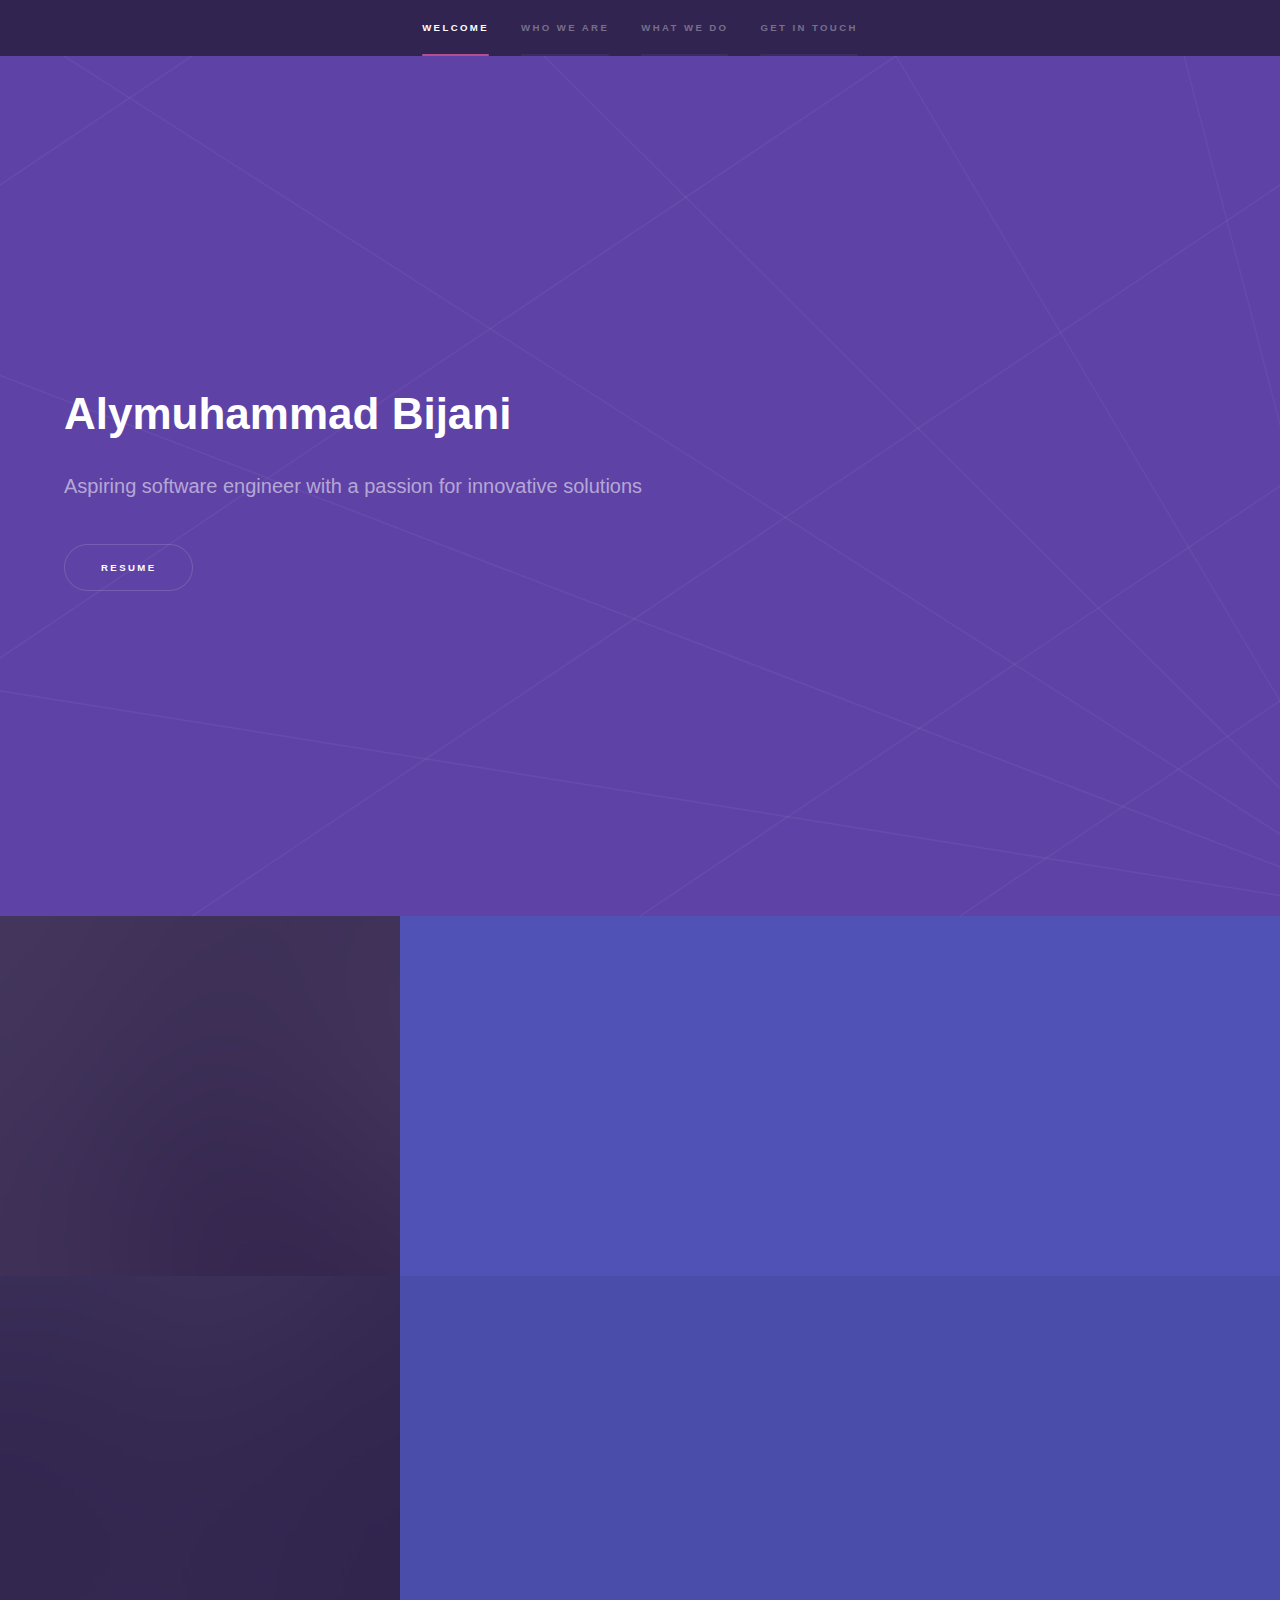
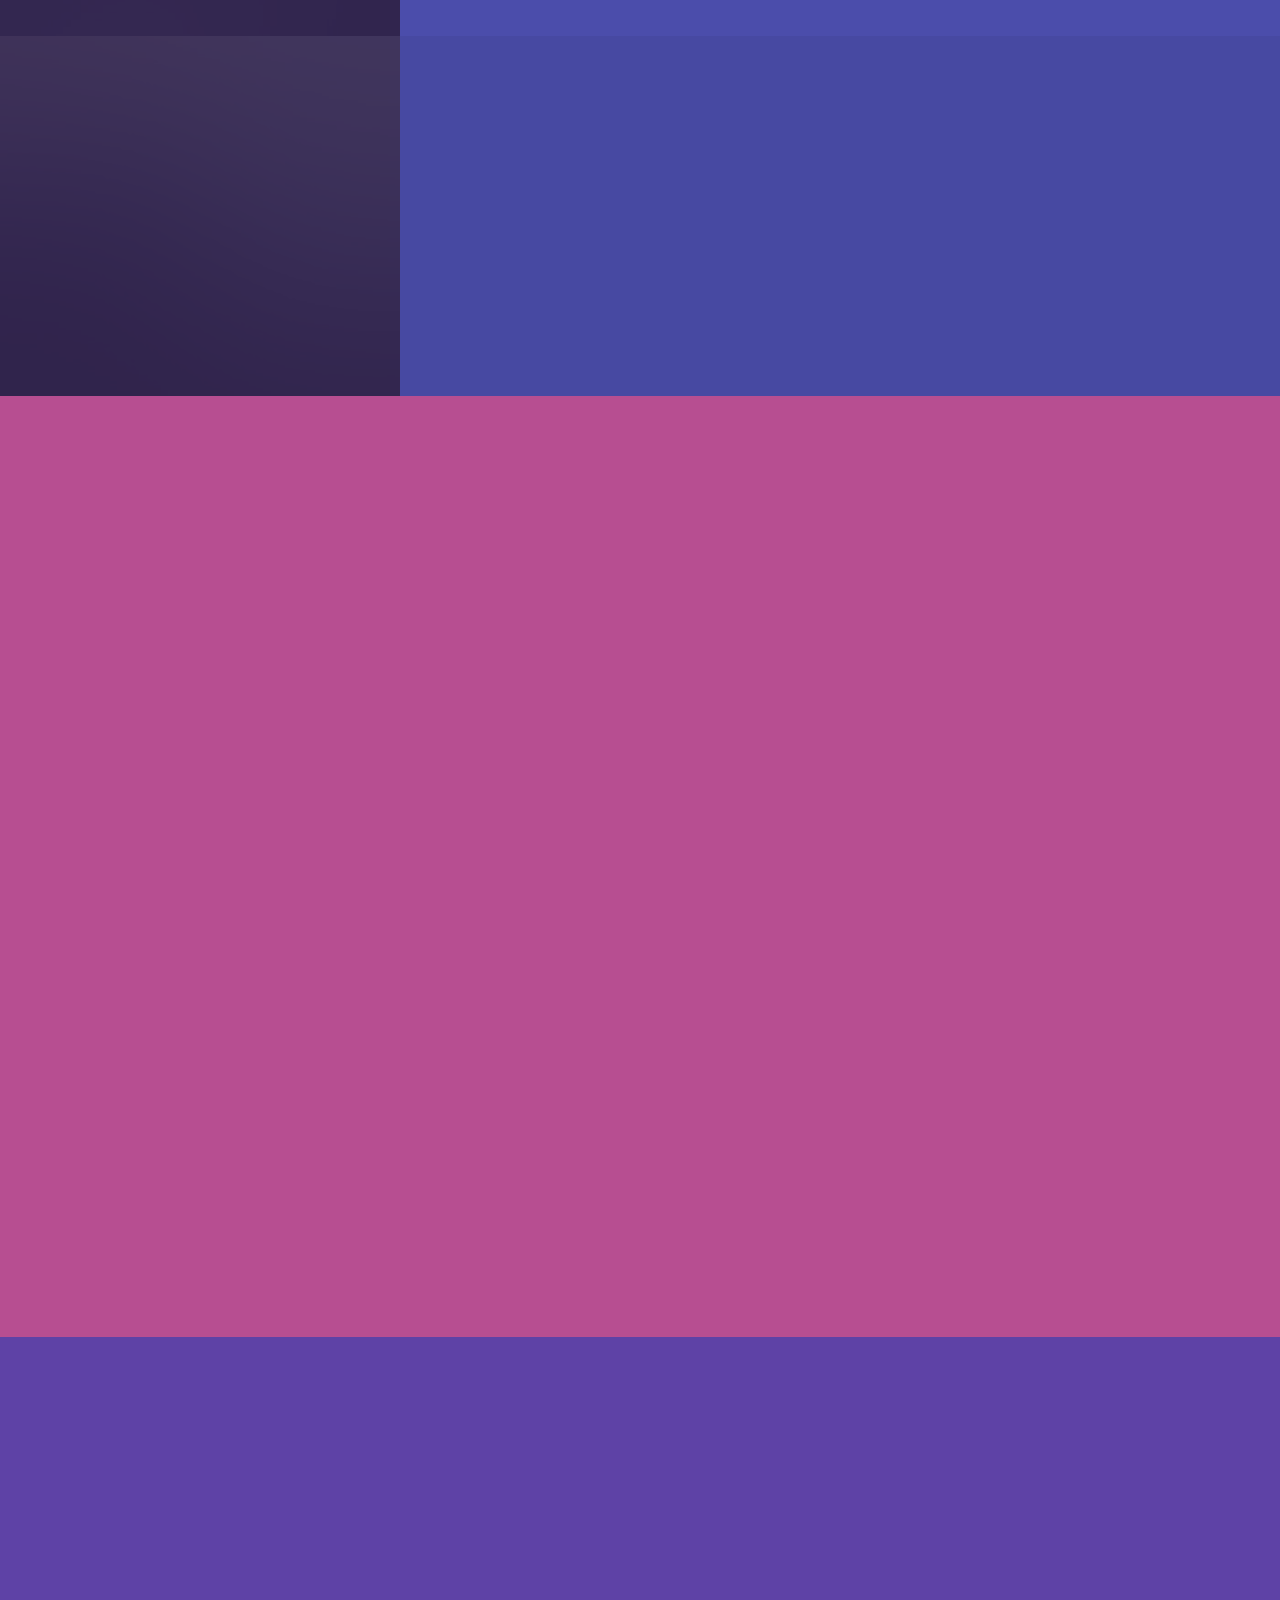
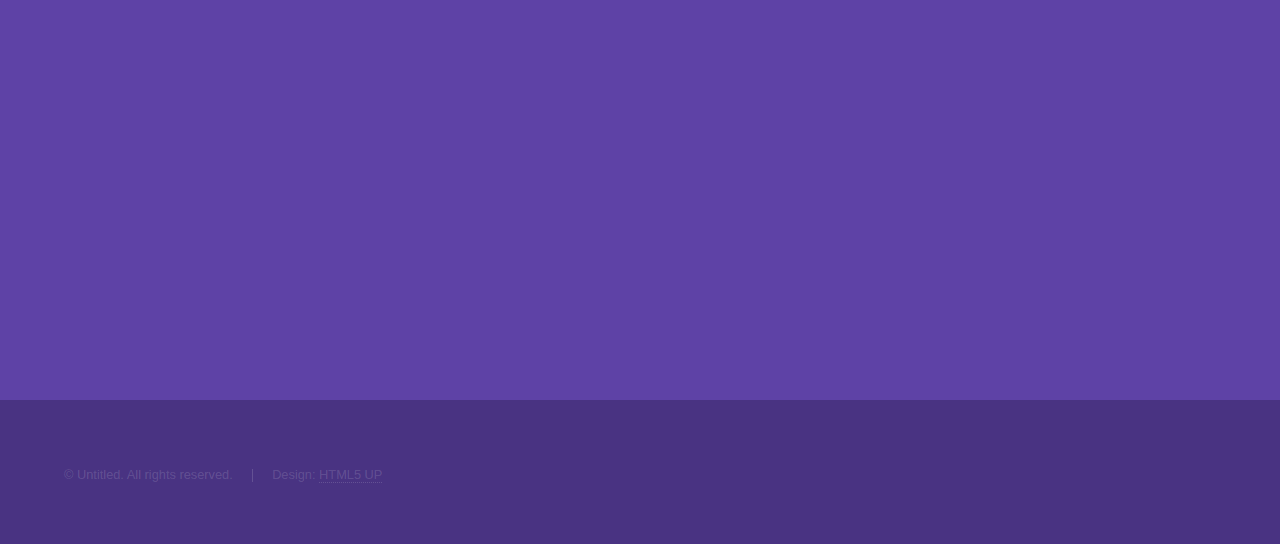
<file: index.html>
<!DOCTYPE HTML>
<!--
	Hyperspace by HTML5 UP
	html5up.net | @ajlkn
	Free for personal and commercial use under the CCA 3.0 license (html5up.net/license)
-->
<html>
	<head>
		<title>Hyperspace by HTML5 UP</title>
		<meta charset="utf-8" />
		<meta name="viewport" content="width=device-width, initial-scale=1, user-scalable=no" />
		<link rel="stylesheet" href="assets/css/main.css" />
		<noscript><link rel="stylesheet" href="assets/css/noscript.css" /></noscript>
	</head>
	<body class="is-preload">

		<!-- Sidebar -->
			<section id="sidebar">
				<div class="inner">
					<nav>
						<ul>
							<li><a href="#intro">Welcome</a></li>
							<li><a href="#one">Who we are</a></li>
							<li><a href="#two">What we do</a></li>
							<li><a href="#three">Get in touch</a></li>
						</ul>
					</nav>
				</div>
			</section>

		<!-- Wrapper -->
			<div id="wrapper">

				<!-- Intro -->
					<section id="intro" class="wrapper style1 fullscreen fade-up">
						<div class="inner">
							<h1>Alymuhammad Bijani</h1>
							<p>Aspiring software engineer with a passion for innovative solutions</p>
							<ul class="actions">
								<li><a href="images/Alymuhammad_Bijani_Resume_S24_R25_2 copy.pdf" class="button scrolly" target="_blank">Resume</a></li>
							</ul>
						</div>
					</section>

				<!-- One -->
					<section id="one" class="wrapper style2 spotlights">
						<section>
							<a href="#" class="image"><img src="images/pic01.jpg" alt="" data-position="center center" /></a>
							<div class="content">
								<div class="inner">
									<h2>Sed ipsum dolor</h2>
									<p>Phasellus convallis elit id ullamcorper pulvinar. Duis aliquam turpis mauris, eu ultricies erat malesuada quis. Aliquam dapibus.</p>
									<ul class="actions">
										<li><a href="generic.html" class="button">Learn more</a></li>
									</ul>
								</div>
							</div>
						</section>
						<section>
							<a href="#" class="image"><img src="images/pic02.jpg" alt="" data-position="top center" /></a>
							<div class="content">
								<div class="inner">
									<h2>Feugiat consequat</h2>
									<p>Phasellus convallis elit id ullamcorper pulvinar. Duis aliquam turpis mauris, eu ultricies erat malesuada quis. Aliquam dapibus.</p>
									<ul class="actions">
										<li><a href="generic.html" class="button">Learn more</a></li>
									</ul>
								</div>
							</div>
						</section>
						<section>
							<a href="#" class="image"><img src="images/pic03.jpg" alt="" data-position="25% 25%" /></a>
							<div class="content">
								<div class="inner">
									<h2>Ultricies aliquam</h2>
									<p>Phasellus convallis elit id ullamcorper pulvinar. Duis aliquam turpis mauris, eu ultricies erat malesuada quis. Aliquam dapibus.</p>
									<ul class="actions">
										<li><a href="generic.html" class="button">Learn more</a></li>
									</ul>
								</div>
							</div>
						</section>
					</section>

				<!-- Two -->
					<section id="two" class="wrapper style3 fade-up">
						<div class="inner">
							<h2>What we do</h2>
							<p>Phasellus convallis elit id ullamcorper pulvinar. Duis aliquam turpis mauris, eu ultricies erat malesuada quis. Aliquam dapibus, lacus eget hendrerit bibendum, urna est aliquam sem, sit amet imperdiet est velit quis lorem.</p>
							<div class="features">
								<section>
									<span class="icon solid major fa-code"></span>
									<h3>Lorem ipsum amet</h3>
									<p>Phasellus convallis elit id ullam corper amet et pulvinar. Duis aliquam turpis mauris, sed ultricies erat dapibus.</p>
								</section>
								<section>
									<span class="icon solid major fa-lock"></span>
									<h3>Aliquam sed nullam</h3>
									<p>Phasellus convallis elit id ullam corper amet et pulvinar. Duis aliquam turpis mauris, sed ultricies erat dapibus.</p>
								</section>
								<section>
									<span class="icon solid major fa-cog"></span>
									<h3>Sed erat ullam corper</h3>
									<p>Phasellus convallis elit id ullam corper amet et pulvinar. Duis aliquam turpis mauris, sed ultricies erat dapibus.</p>
								</section>
								<section>
									<span class="icon solid major fa-desktop"></span>
									<h3>Veroeros quis lorem</h3>
									<p>Phasellus convallis elit id ullam corper amet et pulvinar. Duis aliquam turpis mauris, sed ultricies erat dapibus.</p>
								</section>
								<section>
									<span class="icon solid major fa-link"></span>
									<h3>Urna quis bibendum</h3>
									<p>Phasellus convallis elit id ullam corper amet et pulvinar. Duis aliquam turpis mauris, sed ultricies erat dapibus.</p>
								</section>
								<section>
									<span class="icon major fa-gem"></span>
									<h3>Aliquam urna dapibus</h3>
									<p>Phasellus convallis elit id ullam corper amet et pulvinar. Duis aliquam turpis mauris, sed ultricies erat dapibus.</p>
								</section>
							</div>
							<ul class="actions">
								<li><a href="generic.html" class="button">Learn more</a></li>
							</ul>
						</div>
					</section>

				<!-- Three -->
					<section id="three" class="wrapper style1 fade-up">
						<div class="inner">
							<h2>Get in touch</h2>
							<p>Phasellus convallis elit id ullamcorper pulvinar. Duis aliquam turpis mauris, eu ultricies erat malesuada quis. Aliquam dapibus, lacus eget hendrerit bibendum, urna est aliquam sem, sit amet imperdiet est velit quis lorem.</p>
							<div class="split style1">
								<section>
									<form method="post" action="#">
										<div class="fields">
											<div class="field half">
												<label for="name">Name</label>
												<input type="text" name="name" id="name" />
											</div>
											<div class="field half">
												<label for="email">Email</label>
												<input type="text" name="email" id="email" />
											</div>
											<div class="field">
												<label for="message">Message</label>
												<textarea name="message" id="message" rows="5"></textarea>
											</div>
										</div>
										<ul class="actions">
											<li><a href="" class="button submit">Send Message</a></li>
										</ul>
									</form>
								</section>
								<section>
									<ul class="contact">
										<li>
											<h3>Address</h3>
											<span>12345 Somewhere Road #654<br />
											Nashville, TN 00000-0000<br />
											USA</span>
										</li>
										<li>
											<h3>Email</h3>
											<a href="#">user@untitled.tld</a>
										</li>
										<li>
											<h3>Phone</h3>
											<span>(000) 000-0000</span>
										</li>
										<li>
											<h3>Social</h3>
											<ul class="icons">
												<li><a href="#" class="icon brands fa-twitter"><span class="label">Twitter</span></a></li>
												<li><a href="#" class="icon brands fa-facebook-f"><span class="label">Facebook</span></a></li>
												<li><a href="#" class="icon brands fa-github"><span class="label">GitHub</span></a></li>
												<li><a href="#" class="icon brands fa-instagram"><span class="label">Instagram</span></a></li>
												<li><a href="#" class="icon brands fa-linkedin-in"><span class="label">LinkedIn</span></a></li>
											</ul>
										</li>
									</ul>
								</section>
							</div>
						</div>
					</section>

			</div>

		<!-- Footer -->
			<footer id="footer" class="wrapper style1-alt">
				<div class="inner">
					<ul class="menu">
						<li>&copy; Untitled. All rights reserved.</li><li>Design: <a href="http://html5up.net">HTML5 UP</a></li>
					</ul>
				</div>
			</footer>

		<!-- Scripts -->
			<script src="assets/js/jquery.min.js"></script>
			<script src="assets/js/jquery.scrollex.min.js"></script>
			<script src="assets/js/jquery.scrolly.min.js"></script>
			<script src="assets/js/browser.min.js"></script>
			<script src="assets/js/breakpoints.min.js"></script>
			<script src="assets/js/util.js"></script>
			<script src="assets/js/main.js"></script>

	</body>
</html>
</file>
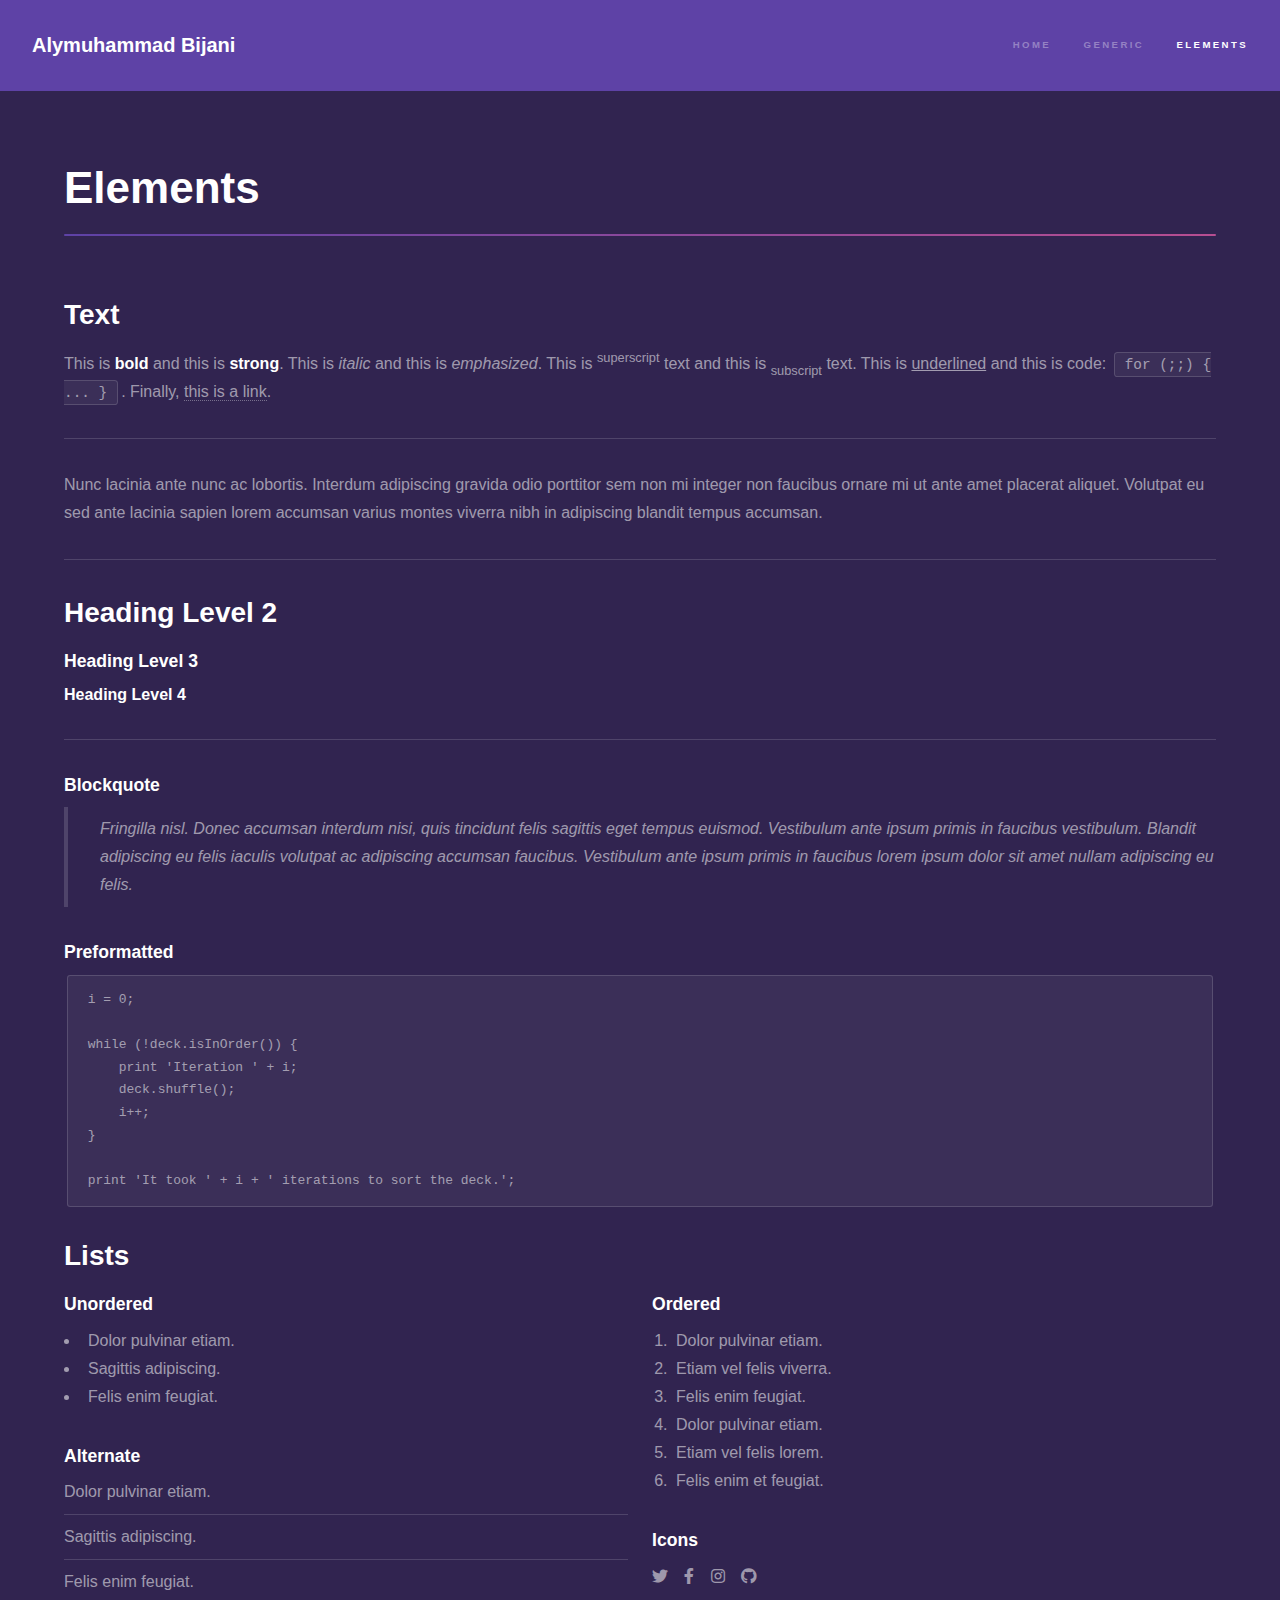
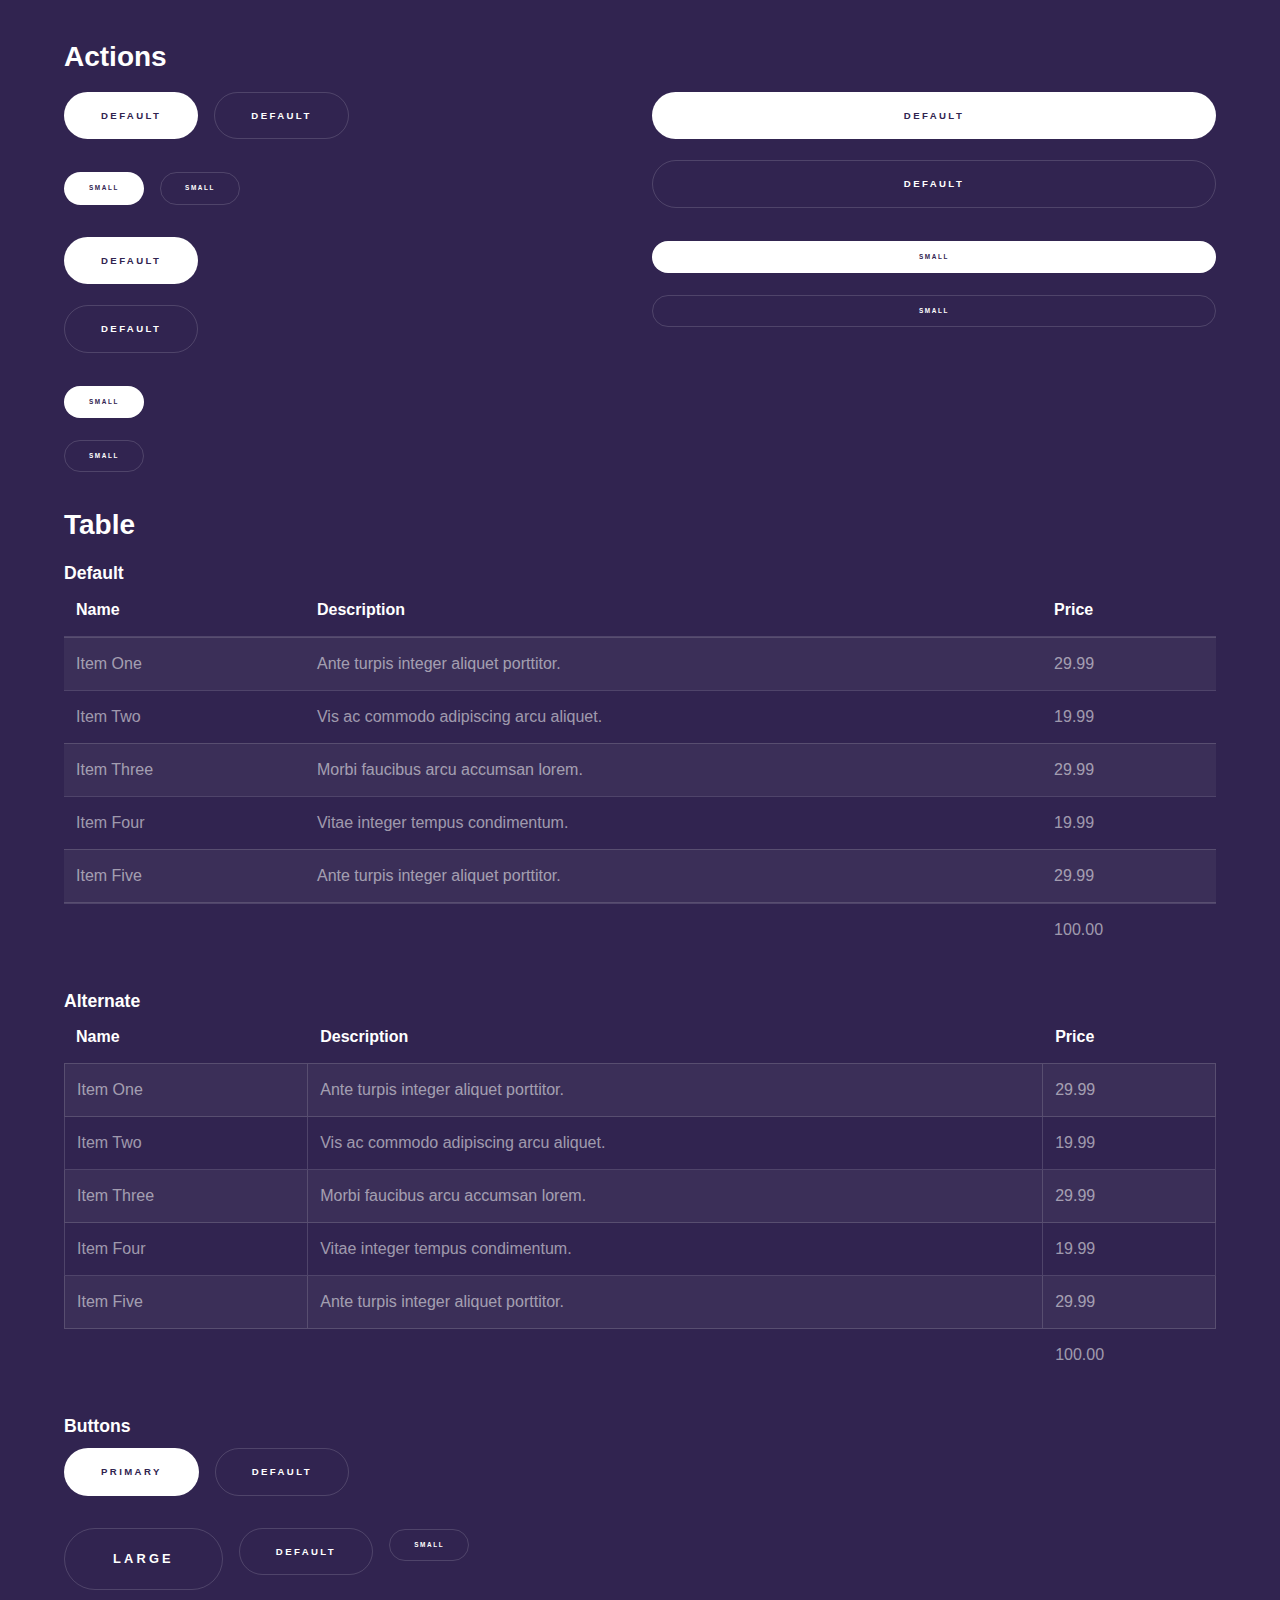
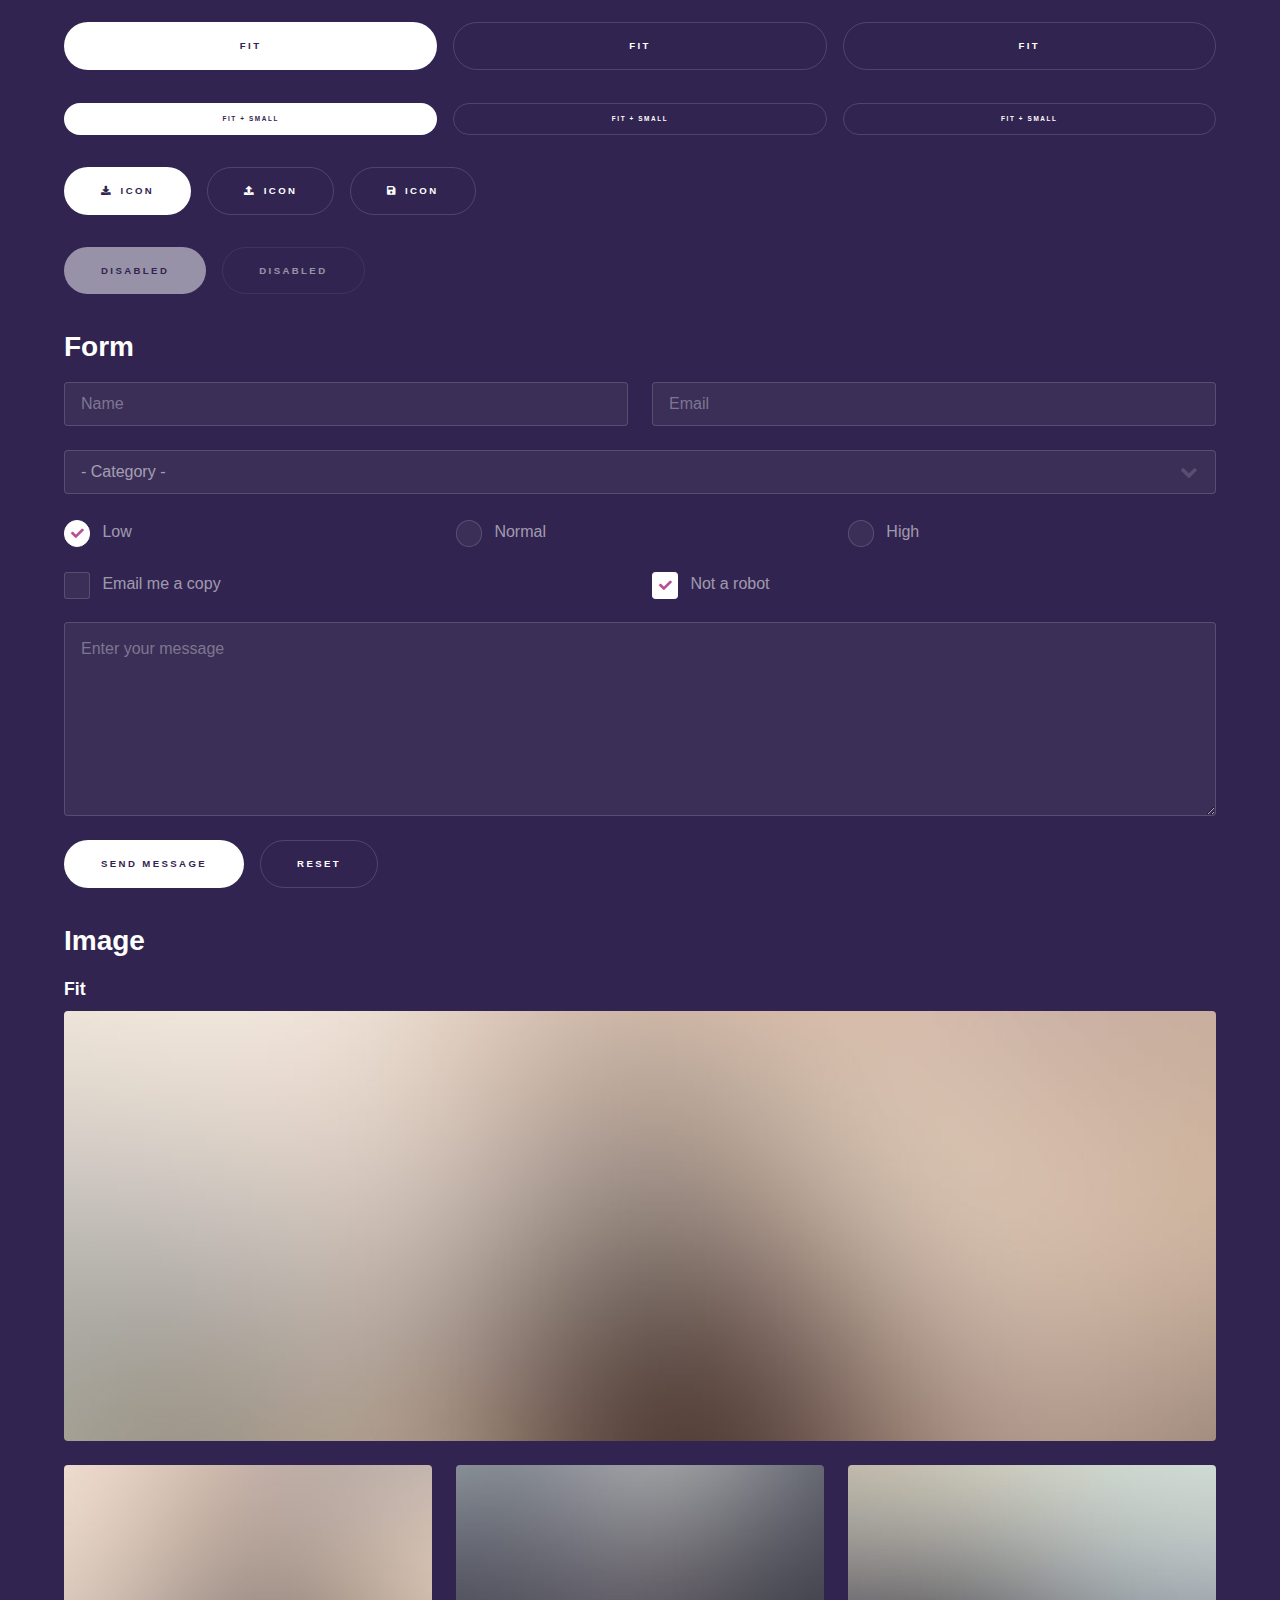
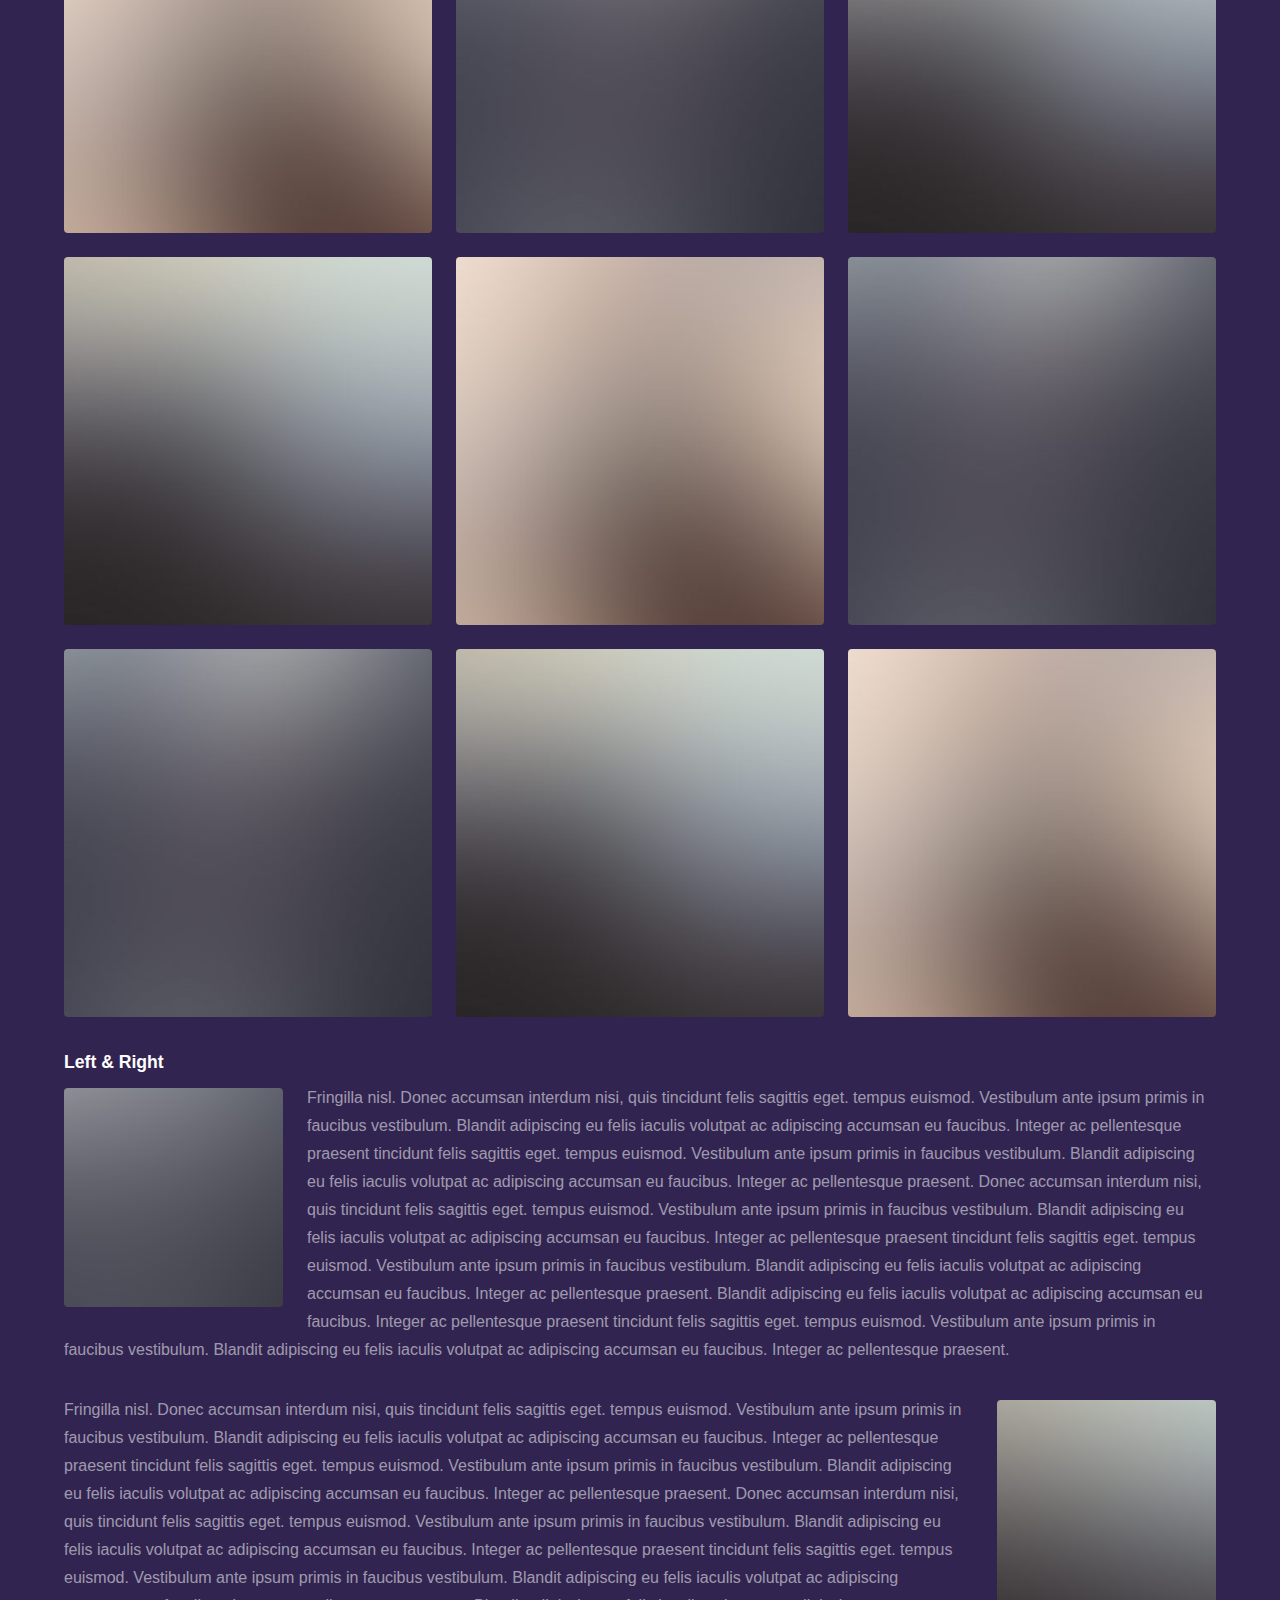
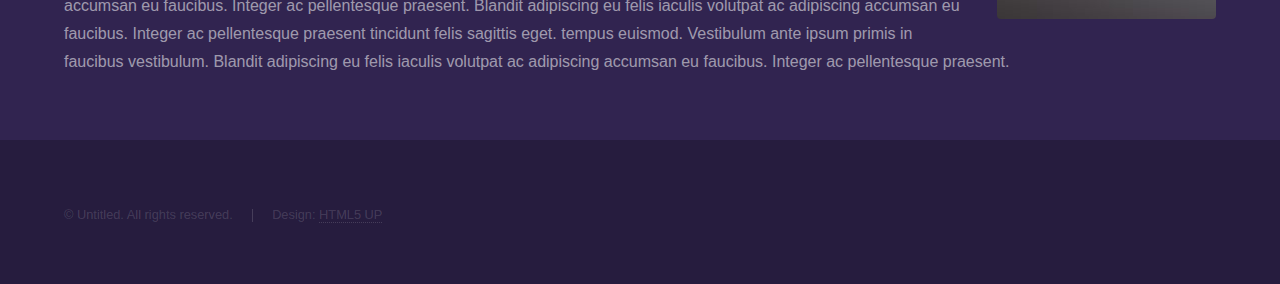
<file: elements.html>
<!DOCTYPE HTML>
<!--
	Hyperspace by HTML5 UP
	html5up.net | @ajlkn
	Free for personal and commercial use under the CCA 3.0 license (html5up.net/license)
-->
<html>
	<head>
		<title>Elements - Hyperspace by HTML5 UP</title>
		<meta charset="utf-8" />
		<meta name="viewport" content="width=device-width, initial-scale=1, user-scalable=no" />
		<link rel="stylesheet" href="assets/css/main.css" />
		<noscript><link rel="stylesheet" href="assets/css/noscript.css" /></noscript>
	</head>
	<body class="is-preload">

		<!-- Header -->
			<header id="header">
				<a href="index.html" class="title">Alymuhammad Bijani</a>
				<nav>
					<ul>
						<li><a href="index.html">Home</a></li>
						<li><a href="generic.html">Generic</a></li>
						<li><a href="elements.html"  class="active">Elements</a></li>
					</ul>
				</nav>
			</header>

		<!-- Wrapper -->
			<div id="wrapper">

				<!-- Main -->
					<section id="main" class="wrapper">
						<div class="inner">
							<h1 class="major">Elements</h1>

							<!-- Text -->
								<section>
									<h2>Text</h2>
									<p>This is <b>bold</b> and this is <strong>strong</strong>. This is <i>italic</i> and this is <em>emphasized</em>.
									This is <sup>superscript</sup> text and this is <sub>subscript</sub> text.
									This is <u>underlined</u> and this is code: <code>for (;;) { ... }</code>. Finally, <a href="#">this is a link</a>.</p>
									<hr />
									<p>Nunc lacinia ante nunc ac lobortis. Interdum adipiscing gravida odio porttitor sem non mi integer non faucibus ornare mi ut ante amet placerat aliquet. Volutpat eu sed ante lacinia sapien lorem accumsan varius montes viverra nibh in adipiscing blandit tempus accumsan.</p>
									<hr />
									<h2>Heading Level 2</h2>
									<h3>Heading Level 3</h3>
									<h4>Heading Level 4</h4>
									<hr />
									<h3>Blockquote</h3>
									<blockquote>Fringilla nisl. Donec accumsan interdum nisi, quis tincidunt felis sagittis eget tempus euismod. Vestibulum ante ipsum primis in faucibus vestibulum. Blandit adipiscing eu felis iaculis volutpat ac adipiscing accumsan faucibus. Vestibulum ante ipsum primis in faucibus lorem ipsum dolor sit amet nullam adipiscing eu felis.</blockquote>
									<h3>Preformatted</h3>
									<pre><code>i = 0;

while (!deck.isInOrder()) {
    print 'Iteration ' + i;
    deck.shuffle();
    i++;
}

print 'It took ' + i + ' iterations to sort the deck.';</code></pre>
								</section>

							<!-- Lists -->
								<section>
									<h2>Lists</h2>
									<div class="row">
										<div class="col-6 col-12-medium">
											<h3>Unordered</h3>
											<ul>
												<li>Dolor pulvinar etiam.</li>
												<li>Sagittis adipiscing.</li>
												<li>Felis enim feugiat.</li>
											</ul>
											<h3>Alternate</h3>
											<ul class="alt">
												<li>Dolor pulvinar etiam.</li>
												<li>Sagittis adipiscing.</li>
												<li>Felis enim feugiat.</li>
											</ul>
										</div>
										<div class="col-6 col-12-medium">
											<h3>Ordered</h3>
											<ol>
												<li>Dolor pulvinar etiam.</li>
												<li>Etiam vel felis viverra.</li>
												<li>Felis enim feugiat.</li>
												<li>Dolor pulvinar etiam.</li>
												<li>Etiam vel felis lorem.</li>
												<li>Felis enim et feugiat.</li>
											</ol>
											<h3>Icons</h3>
											<ul class="icons">
												<li><a href="#" class="icon brands fa-twitter"><span class="label">Twitter</span></a></li>
												<li><a href="#" class="icon brands fa-facebook-f"><span class="label">Facebook</span></a></li>
												<li><a href="#" class="icon brands fa-instagram"><span class="label">Instagram</span></a></li>
												<li><a href="#" class="icon brands fa-github"><span class="label">Github</span></a></li>
											</ul>
										</div>
									</div>
									<h2>Actions</h2>
									<div class="row">
										<div class="col-6 col-12-medium">
											<ul class="actions">
												<li><a href="#" class="button primary">Default</a></li>
												<li><a href="#" class="button">Default</a></li>
											</ul>
											<ul class="actions small">
												<li><a href="#" class="button primary small">Small</a></li>
												<li><a href="#" class="button small">Small</a></li>
											</ul>
											<ul class="actions stacked">
												<li><a href="#" class="button primary">Default</a></li>
												<li><a href="#" class="button">Default</a></li>
											</ul>
											<ul class="actions stacked">
												<li><a href="#" class="button primary small">Small</a></li>
												<li><a href="#" class="button small">Small</a></li>
											</ul>
										</div>
										<div class="col-6 col-12-medium">
											<ul class="actions stacked">
												<li><a href="#" class="button primary fit">Default</a></li>
												<li><a href="#" class="button fit">Default</a></li>
											</ul>
											<ul class="actions stacked">
												<li><a href="#" class="button primary small fit">Small</a></li>
												<li><a href="#" class="button small fit">Small</a></li>
											</ul>
										</div>
									</div>
								</section>

							<!-- Table -->
								<section>
									<h2>Table</h2>
									<h3>Default</h3>
									<div class="table-wrapper">
										<table>
											<thead>
												<tr>
													<th>Name</th>
													<th>Description</th>
													<th>Price</th>
												</tr>
											</thead>
											<tbody>
												<tr>
													<td>Item One</td>
													<td>Ante turpis integer aliquet porttitor.</td>
													<td>29.99</td>
												</tr>
												<tr>
													<td>Item Two</td>
													<td>Vis ac commodo adipiscing arcu aliquet.</td>
													<td>19.99</td>
												</tr>
												<tr>
													<td>Item Three</td>
													<td> Morbi faucibus arcu accumsan lorem.</td>
													<td>29.99</td>
												</tr>
												<tr>
													<td>Item Four</td>
													<td>Vitae integer tempus condimentum.</td>
													<td>19.99</td>
												</tr>
												<tr>
													<td>Item Five</td>
													<td>Ante turpis integer aliquet porttitor.</td>
													<td>29.99</td>
												</tr>
											</tbody>
											<tfoot>
												<tr>
													<td colspan="2"></td>
													<td>100.00</td>
												</tr>
											</tfoot>
										</table>
									</div>

									<h3>Alternate</h3>
									<div class="table-wrapper">
										<table class="alt">
											<thead>
												<tr>
													<th>Name</th>
													<th>Description</th>
													<th>Price</th>
												</tr>
											</thead>
											<tbody>
												<tr>
													<td>Item One</td>
													<td>Ante turpis integer aliquet porttitor.</td>
													<td>29.99</td>
												</tr>
												<tr>
													<td>Item Two</td>
													<td>Vis ac commodo adipiscing arcu aliquet.</td>
													<td>19.99</td>
												</tr>
												<tr>
													<td>Item Three</td>
													<td> Morbi faucibus arcu accumsan lorem.</td>
													<td>29.99</td>
												</tr>
												<tr>
													<td>Item Four</td>
													<td>Vitae integer tempus condimentum.</td>
													<td>19.99</td>
												</tr>
												<tr>
													<td>Item Five</td>
													<td>Ante turpis integer aliquet porttitor.</td>
													<td>29.99</td>
												</tr>
											</tbody>
											<tfoot>
												<tr>
													<td colspan="2"></td>
													<td>100.00</td>
												</tr>
											</tfoot>
										</table>
									</div>
								</section>

							<!-- Buttons -->
								<section>
									<h3>Buttons</h3>
									<ul class="actions">
										<li><a href="#" class="button primary">Primary</a></li>
										<li><a href="#" class="button">Default</a></li>
									</ul>
									<ul class="actions">
										<li><a href="#" class="button large">Large</a></li>
										<li><a href="#" class="button">Default</a></li>
										<li><a href="#" class="button small">Small</a></li>
									</ul>
									<ul class="actions fit">
										<li><a href="#" class="button primary fit">Fit</a></li>
										<li><a href="#" class="button fit">Fit</a></li>
										<li><a href="#" class="button fit">Fit</a></li>
									</ul>
									<ul class="actions fit small">
										<li><a href="#" class="button primary fit small">Fit + Small</a></li>
										<li><a href="#" class="button fit small">Fit + Small</a></li>
										<li><a href="#" class="button fit small">Fit + Small</a></li>
									</ul>
									<ul class="actions">
										<li><a href="#" class="button primary icon solid fa-download">Icon</a></li>
										<li><a href="#" class="button icon solid fa-upload">Icon</a></li>
										<li><a href="#" class="button icon solid fa-save">Icon</a></li>
									</ul>
									<ul class="actions">
										<li><span class="button primary disabled">Disabled</span></li>
										<li><span class="button disabled">Disabled</span></li>
									</ul>
								</section>

							<!-- Form -->
								<section>
									<h2>Form</h2>
									<form method="post" action="#">
										<div class="row gtr-uniform">
											<div class="col-6 col-12-xsmall">
												<input type="text" name="demo-name" id="demo-name" value="" placeholder="Name" />
											</div>
											<div class="col-6 col-12-xsmall">
												<input type="email" name="demo-email" id="demo-email" value="" placeholder="Email" />
											</div>
											<div class="col-12">
												<select name="demo-category" id="demo-category">
													<option value="">- Category -</option>
													<option value="1">Manufacturing</option>
													<option value="1">Shipping</option>
													<option value="1">Administration</option>
													<option value="1">Human Resources</option>
												</select>
											</div>
											<div class="col-4 col-12-small">
												<input type="radio" id="demo-priority-low" name="demo-priority" checked>
												<label for="demo-priority-low">Low</label>
											</div>
											<div class="col-4 col-12-small">
												<input type="radio" id="demo-priority-normal" name="demo-priority">
												<label for="demo-priority-normal">Normal</label>
											</div>
											<div class="col-4 col-12-small">
												<input type="radio" id="demo-priority-high" name="demo-priority">
												<label for="demo-priority-high">High</label>
											</div>
											<div class="col-6 col-12-small">
												<input type="checkbox" id="demo-copy" name="demo-copy">
												<label for="demo-copy">Email me a copy</label>
											</div>
											<div class="col-6 col-12-small">
												<input type="checkbox" id="demo-human" name="demo-human" checked>
												<label for="demo-human">Not a robot</label>
											</div>
											<div class="col-12">
												<textarea name="demo-message" id="demo-message" placeholder="Enter your message" rows="6"></textarea>
											</div>
											<div class="col-12">
												<ul class="actions">
													<li><input type="submit" value="Send Message" class="primary" /></li>
													<li><input type="reset" value="Reset" /></li>
												</ul>
											</div>
										</div>
									</form>
								</section>

							<!-- Image -->
								<section>
									<h2>Image</h2>
									<h3>Fit</h3>
									<div class="box alt">
										<div class="row gtr-uniform">
											<div class="col-12"><span class="image fit"><img src="images/pic04.jpg" alt="" /></span></div>
											<div class="col-4"><span class="image fit"><img src="images/pic01.jpg" alt="" /></span></div>
											<div class="col-4"><span class="image fit"><img src="images/pic02.jpg" alt="" /></span></div>
											<div class="col-4"><span class="image fit"><img src="images/pic03.jpg" alt="" /></span></div>
											<div class="col-4"><span class="image fit"><img src="images/pic03.jpg" alt="" /></span></div>
											<div class="col-4"><span class="image fit"><img src="images/pic01.jpg" alt="" /></span></div>
											<div class="col-4"><span class="image fit"><img src="images/pic02.jpg" alt="" /></span></div>
											<div class="col-4"><span class="image fit"><img src="images/pic02.jpg" alt="" /></span></div>
											<div class="col-4"><span class="image fit"><img src="images/pic03.jpg" alt="" /></span></div>
											<div class="col-4"><span class="image fit"><img src="images/pic01.jpg" alt="" /></span></div>
										</div>
									</div>
									<h3>Left &amp; Right</h3>
									<p><span class="image left"><img src="images/pic05.jpg" alt="" /></span>Fringilla nisl. Donec accumsan interdum nisi, quis tincidunt felis sagittis eget. tempus euismod. Vestibulum ante ipsum primis in faucibus vestibulum. Blandit adipiscing eu felis iaculis volutpat ac adipiscing accumsan eu faucibus. Integer ac pellentesque praesent tincidunt felis sagittis eget. tempus euismod. Vestibulum ante ipsum primis in faucibus vestibulum. Blandit adipiscing eu felis iaculis volutpat ac adipiscing accumsan eu faucibus. Integer ac pellentesque praesent. Donec accumsan interdum nisi, quis tincidunt felis sagittis eget. tempus euismod. Vestibulum ante ipsum primis in faucibus vestibulum. Blandit adipiscing eu felis iaculis volutpat ac adipiscing accumsan eu faucibus. Integer ac pellentesque praesent tincidunt felis sagittis eget. tempus euismod. Vestibulum ante ipsum primis in faucibus vestibulum. Blandit adipiscing eu felis iaculis volutpat ac adipiscing accumsan eu faucibus. Integer ac pellentesque praesent. Blandit adipiscing eu felis iaculis volutpat ac adipiscing accumsan eu faucibus. Integer ac pellentesque praesent tincidunt felis sagittis eget. tempus euismod. Vestibulum ante ipsum primis in faucibus vestibulum. Blandit adipiscing eu felis iaculis volutpat ac adipiscing accumsan eu faucibus. Integer ac pellentesque praesent.</p>
									<p><span class="image right"><img src="images/pic06.jpg" alt="" /></span>Fringilla nisl. Donec accumsan interdum nisi, quis tincidunt felis sagittis eget. tempus euismod. Vestibulum ante ipsum primis in faucibus vestibulum. Blandit adipiscing eu felis iaculis volutpat ac adipiscing accumsan eu faucibus. Integer ac pellentesque praesent tincidunt felis sagittis eget. tempus euismod. Vestibulum ante ipsum primis in faucibus vestibulum. Blandit adipiscing eu felis iaculis volutpat ac adipiscing accumsan eu faucibus. Integer ac pellentesque praesent. Donec accumsan interdum nisi, quis tincidunt felis sagittis eget. tempus euismod. Vestibulum ante ipsum primis in faucibus vestibulum. Blandit adipiscing eu felis iaculis volutpat ac adipiscing accumsan eu faucibus. Integer ac pellentesque praesent tincidunt felis sagittis eget. tempus euismod. Vestibulum ante ipsum primis in faucibus vestibulum. Blandit adipiscing eu felis iaculis volutpat ac adipiscing accumsan eu faucibus. Integer ac pellentesque praesent. Blandit adipiscing eu felis iaculis volutpat ac adipiscing accumsan eu faucibus. Integer ac pellentesque praesent tincidunt felis sagittis eget. tempus euismod. Vestibulum ante ipsum primis in faucibus vestibulum. Blandit adipiscing eu felis iaculis volutpat ac adipiscing accumsan eu faucibus. Integer ac pellentesque praesent.</p>
								</section>

						</div>
					</section>

			</div>

		<!-- Footer -->
			<footer id="footer" class="wrapper alt">
				<div class="inner">
					<ul class="menu">
						<li>&copy; Untitled. All rights reserved.</li><li>Design: <a href="http://html5up.net">HTML5 UP</a></li>
					</ul>
				</div>
			</footer>

		<!-- Scripts -->
			<script src="assets/js/jquery.min.js"></script>
			<script src="assets/js/jquery.scrollex.min.js"></script>
			<script src="assets/js/jquery.scrolly.min.js"></script>
			<script src="assets/js/browser.min.js"></script>
			<script src="assets/js/breakpoints.min.js"></script>
			<script src="assets/js/util.js"></script>
			<script src="assets/js/main.js"></script>

	</body>
</html>
</file>
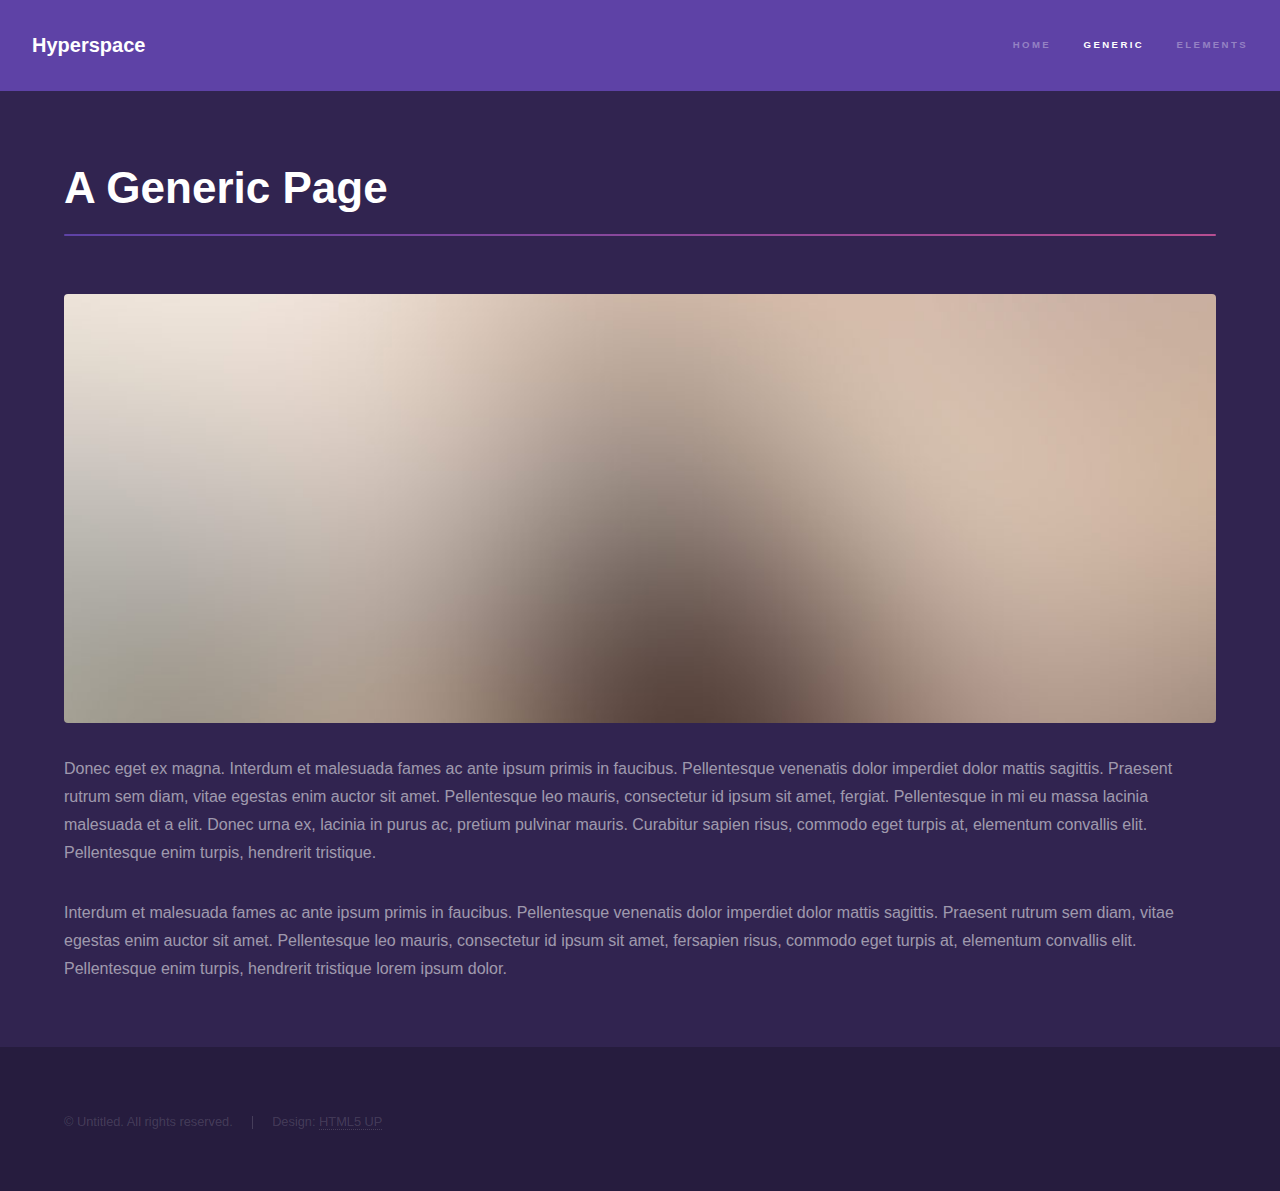
<file: generic.html>
<!DOCTYPE HTML>
<!--
	Hyperspace by HTML5 UP
	html5up.net | @ajlkn
	Free for personal and commercial use under the CCA 3.0 license (html5up.net/license)
-->
<html>
	<head>
		<title>Generic - Hyperspace by HTML5 UP</title>
		<meta charset="utf-8" />
		<meta name="viewport" content="width=device-width, initial-scale=1, user-scalable=no" />
		<link rel="stylesheet" href="assets/css/main.css" />
		<noscript><link rel="stylesheet" href="assets/css/noscript.css" /></noscript>
	</head>
	<body class="is-preload">

		<!-- Header -->
			<header id="header">
				<a href="index.html" class="title">Hyperspace</a>
				<nav>
					<ul>
						<li><a href="index.html">Home</a></li>
						<li><a href="generic.html" class="active">Generic</a></li>
						<li><a href="elements.html">Elements</a></li>
					</ul>
				</nav>
			</header>

		<!-- Wrapper -->
			<div id="wrapper">

				<!-- Main -->
					<section id="main" class="wrapper">
						<div class="inner">
							<h1 class="major">A Generic Page</h1>
							<span class="image fit"><img src="images/pic04.jpg" alt="" /></span>
							<p>Donec eget ex magna. Interdum et malesuada fames ac ante ipsum primis in faucibus. Pellentesque venenatis dolor imperdiet dolor mattis sagittis. Praesent rutrum sem diam, vitae egestas enim auctor sit amet. Pellentesque leo mauris, consectetur id ipsum sit amet, fergiat. Pellentesque in mi eu massa lacinia malesuada et a elit. Donec urna ex, lacinia in purus ac, pretium pulvinar mauris. Curabitur sapien risus, commodo eget turpis at, elementum convallis elit. Pellentesque enim turpis, hendrerit tristique.</p>
							<p>Interdum et malesuada fames ac ante ipsum primis in faucibus. Pellentesque venenatis dolor imperdiet dolor mattis sagittis. Praesent rutrum sem diam, vitae egestas enim auctor sit amet. Pellentesque leo mauris, consectetur id ipsum sit amet, fersapien risus, commodo eget turpis at, elementum convallis elit. Pellentesque enim turpis, hendrerit tristique lorem ipsum dolor.</p>
						</div>
					</section>

			</div>

		<!-- Footer -->
			<footer id="footer" class="wrapper alt">
				<div class="inner">
					<ul class="menu">
						<li>&copy; Untitled. All rights reserved.</li><li>Design: <a href="http://html5up.net">HTML5 UP</a></li>
					</ul>
				</div>
			</footer>

		<!-- Scripts -->
			<script src="assets/js/jquery.min.js"></script>
			<script src="assets/js/jquery.scrollex.min.js"></script>
			<script src="assets/js/jquery.scrolly.min.js"></script>
			<script src="assets/js/browser.min.js"></script>
			<script src="assets/js/breakpoints.min.js"></script>
			<script src="assets/js/util.js"></script>
			<script src="assets/js/main.js"></script>

	</body>
</html>
</file>
<file: assets/css/noscript.css>
/*
	Hyperspace by HTML5 UP
	html5up.net | @ajlkn
	Free for personal and commercial use under the CCA 3.0 license (html5up.net/license)
*/

/* Spotlights */

	.spotlights > section > .image:before {
		opacity: 0 !important;
	}

	.spotlights > section > .content > .inner {
		-moz-transform: none !important;
		-webkit-transform: none !important;
		-ms-transform: none !important;
		transform: none !important;
		opacity: 1 !important;
	}

/* Wrapper */

	.wrapper > .inner {
		opacity: 1 !important;
		-moz-transform: none !important;
		-webkit-transform: none !important;
		-ms-transform: none !important;
		transform: none !important;
	}

/* Sidebar */

	#sidebar > .inner {
		opacity: 1 !important;
	}

	#sidebar nav > ul > li {
		-moz-transform: none !important;
		-webkit-transform: none !important;
		-ms-transform: none !important;
		transform: none !important;
		opacity: 1 !important;
	}
</file>
<file: assets/css/main.css>
@import url(fontawesome-all.min.css);

/*
	Hyperspace by HTML5 UP
	html5up.net | @ajlkn
	Free for personal and commercial use under the CCA 3.0 license (html5up.net/license)
*/

html, body, div, span, applet, object,
iframe, h1, h2, h3, h4, h5, h6, p, blockquote,
pre, a, abbr, acronym, address, big, cite,
code, del, dfn, em, img, ins, kbd, q, s, samp,
small, strike, strong, sub, sup, tt, var, b,
u, i, center, dl, dt, dd, ol, ul, li, fieldset,
form, label, legend, table, caption, tbody,
tfoot, thead, tr, th, td, article, aside,
canvas, details, embed, figure, figcaption,
footer, header, hgroup, menu, nav, output, ruby,
section, summary, time, mark, audio, video {
	margin: 0;
	padding: 0;
	border: 0;
	font-size: 100%;
	font: inherit;
	vertical-align: baseline;}

article, aside, details, figcaption, figure,
footer, header, hgroup, menu, nav, section {
	display: block;}

body {
	line-height: 1;
}

ol, ul {
	list-style: none;
}

blockquote, q {
	quotes: none;
}

	blockquote:before, blockquote:after, q:before, q:after {
		content: '';
		content: none;
	}

table {
	border-collapse: collapse;
	border-spacing: 0;
}

body {
	-webkit-text-size-adjust: none;
}

mark {
	background-color: transparent;
	color: inherit;
}

input::-moz-focus-inner {
	border: 0;
	padding: 0;
}

input, select, textarea {
	-moz-appearance: none;
	-webkit-appearance: none;
	-ms-appearance: none;
	appearance: none;
}

/* Basic */

	@-ms-viewport {
		width: device-width;
	}

	body {
		-ms-overflow-style: scrollbar;
	}

	@media screen and (max-width: 480px) {

		html, body {
			min-width: 320px;
		}

	}

	html {
		box-sizing: border-box;
	}

	*, *:before, *:after {
		box-sizing: inherit;
	}

	body {
		background: #312450;
	}

		body.is-preload *, body.is-preload *:before, body.is-preload *:after {
			-moz-animation: none !important;
			-webkit-animation: none !important;
			-ms-animation: none !important;
			animation: none !important;
			-moz-transition: none !important;
			-webkit-transition: none !important;
			-ms-transition: none !important;
			transition: none !important;
		}

/* Type */

	body, input, select, textarea {
		color: rgba(255, 255, 255, 0.55);
		font-family: Arial, Helvetica, sans-serif;
		font-size: 16.5pt;
		font-weight: normal;
		line-height: 1.75;
	}

		@media screen and (max-width: 1680px) {

			body, input, select, textarea {
				font-size: 13pt;
			}

		}

		@media screen and (max-width: 1280px) {

			body, input, select, textarea {
				font-size: 12pt;
			}

		}

		@media screen and (max-width: 360px) {

			body, input, select, textarea {
				font-size: 11pt;
			}

		}

	a {
		-moz-transition: color 0.2s ease, border-bottom-color 0.2s ease;
		-webkit-transition: color 0.2s ease, border-bottom-color 0.2s ease;
		-ms-transition: color 0.2s ease, border-bottom-color 0.2s ease;
		transition: color 0.2s ease, border-bottom-color 0.2s ease;
		border-bottom: dotted 1px rgba(255, 255, 255, 0.35);
		color: inherit;
		text-decoration: none;
	}

		a:hover {
			border-bottom-color: transparent;
			color: #ffffff;
		}

	strong, b {
		color: #ffffff;
		font-weight: bold;
	}

	em, i {
		font-style: italic;
	}

	p {
		margin: 0 0 2em 0;
	}

	h1, h2, h3, h4, h5, h6 {
		color: #ffffff;
		font-weight: bold;
		line-height: 1.5;
		margin: 0 0 0.5em 0;
	}

		h1 a, h2 a, h3 a, h4 a, h5 a, h6 a {
			color: inherit;
			text-decoration: none;
		}

	h1 {
		font-size: 2.75em;
	}

		h1.major {
			margin: 0 0 1.3em 0;
			position: relative;
			padding-bottom: 0.35em;
		}

			h1.major:after {
				background-image: -moz-linear-gradient(to right, #5e42a6, #b74e91);
				background-image: -webkit-linear-gradient(to right, #5e42a6, #b74e91);
				background-image: -ms-linear-gradient(to right, #5e42a6, #b74e91);
				background-image: linear-gradient(to right, #5e42a6, #b74e91);
				-moz-transition: max-width 0.2s ease;
				-webkit-transition: max-width 0.2s ease;
				-ms-transition: max-width 0.2s ease;
				transition: max-width 0.2s ease;
				border-radius: 0.2em;
				bottom: 0;
				content: '';
				height: 0.05em;
				position: absolute;
				right: 0;
				width: 100%;
			}

	h2 {
		font-size: 1.75em;
	}

	h3 {
		font-size: 1.1em;
	}

	h4 {
		font-size: 1em;
	}

	h5 {
		font-size: 0.8em;
	}

	h6 {
		font-size: 0.6em;
	}

	@media screen and (max-width: 736px) {

		h1 {
			font-size: 2em;
		}

		h2 {
			font-size: 1.25em;
		}

		h3 {
			font-size: 1em;
		}

		h4 {
			font-size: 0.8em;
		}

		h5 {
			font-size: 0.6em;
		}

		h6 {
			font-size: 0.6em;
		}

	}

	sub {
		font-size: 0.8em;
		position: relative;
		top: 0.5em;
	}

	sup {
		font-size: 0.8em;
		position: relative;
		top: -0.5em;
	}

	blockquote {
		border-left: solid 4px rgba(255, 255, 255, 0.15);
		font-style: italic;
		margin: 0 0 2em 0;
		padding: 0.5em 0 0.5em 2em;
	}

	code {
		background: rgba(255, 255, 255, 0.05);
		border-radius: 0.25em;
		border: solid 1px rgba(255, 255, 255, 0.15);
		font-family: "Courier New", monospace;
		font-size: 0.9em;
		margin: 0 0.25em;
		padding: 0.25em 0.65em;
	}

	pre {
		-webkit-overflow-scrolling: touch;
		font-family: "Courier New", monospace;
		font-size: 0.9em;
		margin: 0 0 2em 0;
	}

		pre code {
			display: block;
			line-height: 1.75em;
			padding: 1em 1.5em;
			overflow-x: auto;
		}

	hr {
		border: 0;
		border-bottom: solid 1px rgba(255, 255, 255, 0.15);
		margin: 2em 0;
	}

		hr.major {
			margin: 3em 0;
		}

	.align-left {
		text-align: left;
	}

	.align-center {
		text-align: center;
	}

	.align-right {
		text-align: right;
	}

/* Row */

	.row {
		display: flex;
		flex-wrap: wrap;
		box-sizing: border-box;
		align-items: stretch;
	}

		.row > * {
			box-sizing: border-box;
		}

		.row.gtr-uniform > * > :last-child {
			margin-bottom: 0;
		}

		.row.aln-left {
			justify-content: flex-start;
		}

		.row.aln-center {
			justify-content: center;
		}

		.row.aln-right {
			justify-content: flex-end;
		}

		.row.aln-top {
			align-items: flex-start;
		}

		.row.aln-middle {
			align-items: center;
		}

		.row.aln-bottom {
			align-items: flex-end;
		}

		.row > .imp {
			order: -1;
		}

		.row > .col-1 {
			width: 8.33333%;
		}

		.row > .off-1 {
			margin-left: 8.33333%;
		}

		.row > .col-2 {
			width: 16.66667%;
		}

		.row > .off-2 {
			margin-left: 16.66667%;
		}

		.row > .col-3 {
			width: 25%;
		}

		.row > .off-3 {
			margin-left: 25%;
		}

		.row > .col-4 {
			width: 33.33333%;
		}

		.row > .off-4 {
			margin-left: 33.33333%;
		}

		.row > .col-5 {
			width: 41.66667%;
		}

		.row > .off-5 {
			margin-left: 41.66667%;
		}

		.row > .col-6 {
			width: 50%;
		}

		.row > .off-6 {
			margin-left: 50%;
		}

		.row > .col-7 {
			width: 58.33333%;
		}

		.row > .off-7 {
			margin-left: 58.33333%;
		}

		.row > .col-8 {
			width: 66.66667%;
		}

		.row > .off-8 {
			margin-left: 66.66667%;
		}

		.row > .col-9 {
			width: 75%;
		}

		.row > .off-9 {
			margin-left: 75%;
		}

		.row > .col-10 {
			width: 83.33333%;
		}

		.row > .off-10 {
			margin-left: 83.33333%;
		}

		.row > .col-11 {
			width: 91.66667%;
		}

		.row > .off-11 {
			margin-left: 91.66667%;
		}

		.row > .col-12 {
			width: 100%;
		}

		.row > .off-12 {
			margin-left: 100%;
		}

		.row.gtr-0 {
			margin-top: 0;
			margin-left: 0em;
		}

			.row.gtr-0 > * {
				padding: 0 0 0 0em;
			}

			.row.gtr-0.gtr-uniform {
				margin-top: 0em;
			}

				.row.gtr-0.gtr-uniform > * {
					padding-top: 0em;
				}

		.row.gtr-25 {
			margin-top: 0;
			margin-left: -0.375em;
		}

			.row.gtr-25 > * {
				padding: 0 0 0 0.375em;
			}

			.row.gtr-25.gtr-uniform {
				margin-top: -0.375em;
			}

				.row.gtr-25.gtr-uniform > * {
					padding-top: 0.375em;
				}

		.row.gtr-50 {
			margin-top: 0;
			margin-left: -0.75em;
		}

			.row.gtr-50 > * {
				padding: 0 0 0 0.75em;
			}

			.row.gtr-50.gtr-uniform {
				margin-top: -0.75em;
			}

				.row.gtr-50.gtr-uniform > * {
					padding-top: 0.75em;
				}

		.row {
			margin-top: 0;
			margin-left: -1.5em;
		}

			.row > * {
				padding: 0 0 0 1.5em;
			}

			.row.gtr-uniform {
				margin-top: -1.5em;
			}

				.row.gtr-uniform > * {
					padding-top: 1.5em;
				}

		.row.gtr-150 {
			margin-top: 0;
			margin-left: -2.25em;
		}

			.row.gtr-150 > * {
				padding: 0 0 0 2.25em;
			}

			.row.gtr-150.gtr-uniform {
				margin-top: -2.25em;
			}

				.row.gtr-150.gtr-uniform > * {
					padding-top: 2.25em;
				}

		.row.gtr-200 {
			margin-top: 0;
			margin-left: -3em;
		}

			.row.gtr-200 > * {
				padding: 0 0 0 3em;
			}

			.row.gtr-200.gtr-uniform {
				margin-top: -3em;
			}

				.row.gtr-200.gtr-uniform > * {
					padding-top: 3em;
				}

		@media screen and (max-width: 1680px) {

			.row {
				display: flex;
				flex-wrap: wrap;
				box-sizing: border-box;
				align-items: stretch;
			}

				.row > * {
					box-sizing: border-box;
				}

				.row.gtr-uniform > * > :last-child {
					margin-bottom: 0;
				}

				.row.aln-left {
					justify-content: flex-start;
				}

				.row.aln-center {
					justify-content: center;
				}

				.row.aln-right {
					justify-content: flex-end;
				}

				.row.aln-top {
					align-items: flex-start;
				}

				.row.aln-middle {
					align-items: center;
				}

				.row.aln-bottom {
					align-items: flex-end;
				}

				.row > .imp-xlarge {
					order: -1;
				}

				.row > .col-1-xlarge {
					width: 8.33333%;
				}

				.row > .off-1-xlarge {
					margin-left: 8.33333%;
				}

				.row > .col-2-xlarge {
					width: 16.66667%;
				}

				.row > .off-2-xlarge {
					margin-left: 16.66667%;
				}

				.row > .col-3-xlarge {
					width: 25%;
				}

				.row > .off-3-xlarge {
					margin-left: 25%;
				}

				.row > .col-4-xlarge {
					width: 33.33333%;
				}

				.row > .off-4-xlarge {
					margin-left: 33.33333%;
				}

				.row > .col-5-xlarge {
					width: 41.66667%;
				}

				.row > .off-5-xlarge {
					margin-left: 41.66667%;
				}

				.row > .col-6-xlarge {
					width: 50%;
				}

				.row > .off-6-xlarge {
					margin-left: 50%;
				}

				.row > .col-7-xlarge {
					width: 58.33333%;
				}

				.row > .off-7-xlarge {
					margin-left: 58.33333%;
				}

				.row > .col-8-xlarge {
					width: 66.66667%;
				}

				.row > .off-8-xlarge {
					margin-left: 66.66667%;
				}

				.row > .col-9-xlarge {
					width: 75%;
				}

				.row > .off-9-xlarge {
					margin-left: 75%;
				}

				.row > .col-10-xlarge {
					width: 83.33333%;
				}

				.row > .off-10-xlarge {
					margin-left: 83.33333%;
				}

				.row > .col-11-xlarge {
					width: 91.66667%;
				}

				.row > .off-11-xlarge {
					margin-left: 91.66667%;
				}

				.row > .col-12-xlarge {
					width: 100%;
				}

				.row > .off-12-xlarge {
					margin-left: 100%;
				}

				.row.gtr-0 {
					margin-top: 0;
					margin-left: 0em;
				}

					.row.gtr-0 > * {
						padding: 0 0 0 0em;
					}

					.row.gtr-0.gtr-uniform {
						margin-top: 0em;
					}

						.row.gtr-0.gtr-uniform > * {
							padding-top: 0em;
						}

				.row.gtr-25 {
					margin-top: 0;
					margin-left: -0.375em;
				}

					.row.gtr-25 > * {
						padding: 0 0 0 0.375em;
					}

					.row.gtr-25.gtr-uniform {
						margin-top: -0.375em;
					}

						.row.gtr-25.gtr-uniform > * {
							padding-top: 0.375em;
						}

				.row.gtr-50 {
					margin-top: 0;
					margin-left: -0.75em;
				}

					.row.gtr-50 > * {
						padding: 0 0 0 0.75em;
					}

					.row.gtr-50.gtr-uniform {
						margin-top: -0.75em;
					}

						.row.gtr-50.gtr-uniform > * {
							padding-top: 0.75em;
						}

				.row {
					margin-top: 0;
					margin-left: -1.5em;
				}

					.row > * {
						padding: 0 0 0 1.5em;
					}

					.row.gtr-uniform {
						margin-top: -1.5em;
					}

						.row.gtr-uniform > * {
							padding-top: 1.5em;
						}

				.row.gtr-150 {
					margin-top: 0;
					margin-left: -2.25em;
				}

					.row.gtr-150 > * {
						padding: 0 0 0 2.25em;
					}

					.row.gtr-150.gtr-uniform {
						margin-top: -2.25em;
					}

						.row.gtr-150.gtr-uniform > * {
							padding-top: 2.25em;
						}

				.row.gtr-200 {
					margin-top: 0;
					margin-left: -3em;
				}

					.row.gtr-200 > * {
						padding: 0 0 0 3em;
					}

					.row.gtr-200.gtr-uniform {
						margin-top: -3em;
					}

						.row.gtr-200.gtr-uniform > * {
							padding-top: 3em;
						}

		}

		@media screen and (max-width: 1280px) {

			.row {
				display: flex;
				flex-wrap: wrap;
				box-sizing: border-box;
				align-items: stretch;
			}

				.row > * {
					box-sizing: border-box;
				}

				.row.gtr-uniform > * > :last-child {
					margin-bottom: 0;
				}

				.row.aln-left {
					justify-content: flex-start;
				}

				.row.aln-center {
					justify-content: center;
				}

				.row.aln-right {
					justify-content: flex-end;
				}

				.row.aln-top {
					align-items: flex-start;
				}

				.row.aln-middle {
					align-items: center;
				}

				.row.aln-bottom {
					align-items: flex-end;
				}

				.row > .imp-large {
					order: -1;
				}

				.row > .col-1-large {
					width: 8.33333%;
				}

				.row > .off-1-large {
					margin-left: 8.33333%;
				}

				.row > .col-2-large {
					width: 16.66667%;
				}

				.row > .off-2-large {
					margin-left: 16.66667%;
				}

				.row > .col-3-large {
					width: 25%;
				}

				.row > .off-3-large {
					margin-left: 25%;
				}

				.row > .col-4-large {
					width: 33.33333%;
				}

				.row > .off-4-large {
					margin-left: 33.33333%;
				}

				.row > .col-5-large {
					width: 41.66667%;
				}

				.row > .off-5-large {
					margin-left: 41.66667%;
				}

				.row > .col-6-large {
					width: 50%;
				}

				.row > .off-6-large {
					margin-left: 50%;
				}

				.row > .col-7-large {
					width: 58.33333%;
				}

				.row > .off-7-large {
					margin-left: 58.33333%;
				}

				.row > .col-8-large {
					width: 66.66667%;
				}

				.row > .off-8-large {
					margin-left: 66.66667%;
				}

				.row > .col-9-large {
					width: 75%;
				}

				.row > .off-9-large {
					margin-left: 75%;
				}

				.row > .col-10-large {
					width: 83.33333%;
				}

				.row > .off-10-large {
					margin-left: 83.33333%;
				}

				.row > .col-11-large {
					width: 91.66667%;
				}

				.row > .off-11-large {
					margin-left: 91.66667%;
				}

				.row > .col-12-large {
					width: 100%;
				}

				.row > .off-12-large {
					margin-left: 100%;
				}

				.row.gtr-0 {
					margin-top: 0;
					margin-left: 0em;
				}

					.row.gtr-0 > * {
						padding: 0 0 0 0em;
					}

					.row.gtr-0.gtr-uniform {
						margin-top: 0em;
					}

						.row.gtr-0.gtr-uniform > * {
							padding-top: 0em;
						}

				.row.gtr-25 {
					margin-top: 0;
					margin-left: -0.375em;
				}

					.row.gtr-25 > * {
						padding: 0 0 0 0.375em;
					}

					.row.gtr-25.gtr-uniform {
						margin-top: -0.375em;
					}

						.row.gtr-25.gtr-uniform > * {
							padding-top: 0.375em;
						}

				.row.gtr-50 {
					margin-top: 0;
					margin-left: -0.75em;
				}

					.row.gtr-50 > * {
						padding: 0 0 0 0.75em;
					}

					.row.gtr-50.gtr-uniform {
						margin-top: -0.75em;
					}

						.row.gtr-50.gtr-uniform > * {
							padding-top: 0.75em;
						}

				.row {
					margin-top: 0;
					margin-left: -1.5em;
				}

					.row > * {
						padding: 0 0 0 1.5em;
					}

					.row.gtr-uniform {
						margin-top: -1.5em;
					}

						.row.gtr-uniform > * {
							padding-top: 1.5em;
						}

				.row.gtr-150 {
					margin-top: 0;
					margin-left: -2.25em;
				}

					.row.gtr-150 > * {
						padding: 0 0 0 2.25em;
					}

					.row.gtr-150.gtr-uniform {
						margin-top: -2.25em;
					}

						.row.gtr-150.gtr-uniform > * {
							padding-top: 2.25em;
						}

				.row.gtr-200 {
					margin-top: 0;
					margin-left: -3em;
				}

					.row.gtr-200 > * {
						padding: 0 0 0 3em;
					}

					.row.gtr-200.gtr-uniform {
						margin-top: -3em;
					}

						.row.gtr-200.gtr-uniform > * {
							padding-top: 3em;
						}

		}

		@media screen and (max-width: 980px) {

			.row {
				display: flex;
				flex-wrap: wrap;
				box-sizing: border-box;
				align-items: stretch;
			}

				.row > * {
					box-sizing: border-box;
				}

				.row.gtr-uniform > * > :last-child {
					margin-bottom: 0;
				}

				.row.aln-left {
					justify-content: flex-start;
				}

				.row.aln-center {
					justify-content: center;
				}

				.row.aln-right {
					justify-content: flex-end;
				}

				.row.aln-top {
					align-items: flex-start;
				}

				.row.aln-middle {
					align-items: center;
				}

				.row.aln-bottom {
					align-items: flex-end;
				}

				.row > .imp-medium {
					order: -1;
				}

				.row > .col-1-medium {
					width: 8.33333%;
				}

				.row > .off-1-medium {
					margin-left: 8.33333%;
				}

				.row > .col-2-medium {
					width: 16.66667%;
				}

				.row > .off-2-medium {
					margin-left: 16.66667%;
				}

				.row > .col-3-medium {
					width: 25%;
				}

				.row > .off-3-medium {
					margin-left: 25%;
				}

				.row > .col-4-medium {
					width: 33.33333%;
				}

				.row > .off-4-medium {
					margin-left: 33.33333%;
				}

				.row > .col-5-medium {
					width: 41.66667%;
				}

				.row > .off-5-medium {
					margin-left: 41.66667%;
				}

				.row > .col-6-medium {
					width: 50%;
				}

				.row > .off-6-medium {
					margin-left: 50%;
				}

				.row > .col-7-medium {
					width: 58.33333%;
				}

				.row > .off-7-medium {
					margin-left: 58.33333%;
				}

				.row > .col-8-medium {
					width: 66.66667%;
				}

				.row > .off-8-medium {
					margin-left: 66.66667%;
				}

				.row > .col-9-medium {
					width: 75%;
				}

				.row > .off-9-medium {
					margin-left: 75%;
				}

				.row > .col-10-medium {
					width: 83.33333%;
				}

				.row > .off-10-medium {
					margin-left: 83.33333%;
				}

				.row > .col-11-medium {
					width: 91.66667%;
				}

				.row > .off-11-medium {
					margin-left: 91.66667%;
				}

				.row > .col-12-medium {
					width: 100%;
				}

				.row > .off-12-medium {
					margin-left: 100%;
				}

				.row.gtr-0 {
					margin-top: 0;
					margin-left: 0em;
				}

					.row.gtr-0 > * {
						padding: 0 0 0 0em;
					}

					.row.gtr-0.gtr-uniform {
						margin-top: 0em;
					}

						.row.gtr-0.gtr-uniform > * {
							padding-top: 0em;
						}

				.row.gtr-25 {
					margin-top: 0;
					margin-left: -0.375em;
				}

					.row.gtr-25 > * {
						padding: 0 0 0 0.375em;
					}

					.row.gtr-25.gtr-uniform {
						margin-top: -0.375em;
					}

						.row.gtr-25.gtr-uniform > * {
							padding-top: 0.375em;
						}

				.row.gtr-50 {
					margin-top: 0;
					margin-left: -0.75em;
				}

					.row.gtr-50 > * {
						padding: 0 0 0 0.75em;
					}

					.row.gtr-50.gtr-uniform {
						margin-top: -0.75em;
					}

						.row.gtr-50.gtr-uniform > * {
							padding-top: 0.75em;
						}

				.row {
					margin-top: 0;
					margin-left: -1.5em;
				}

					.row > * {
						padding: 0 0 0 1.5em;
					}

					.row.gtr-uniform {
						margin-top: -1.5em;
					}

						.row.gtr-uniform > * {
							padding-top: 1.5em;
						}

				.row.gtr-150 {
					margin-top: 0;
					margin-left: -2.25em;
				}

					.row.gtr-150 > * {
						padding: 0 0 0 2.25em;
					}

					.row.gtr-150.gtr-uniform {
						margin-top: -2.25em;
					}

						.row.gtr-150.gtr-uniform > * {
							padding-top: 2.25em;
						}

				.row.gtr-200 {
					margin-top: 0;
					margin-left: -3em;
				}

					.row.gtr-200 > * {
						padding: 0 0 0 3em;
					}

					.row.gtr-200.gtr-uniform {
						margin-top: -3em;
					}

						.row.gtr-200.gtr-uniform > * {
							padding-top: 3em;
						}

		}

		@media screen and (max-width: 736px) {

			.row {
				display: flex;
				flex-wrap: wrap;
				box-sizing: border-box;
				align-items: stretch;
			}

				.row > * {
					box-sizing: border-box;
				}

				.row.gtr-uniform > * > :last-child {
					margin-bottom: 0;
				}

				.row.aln-left {
					justify-content: flex-start;
				}

				.row.aln-center {
					justify-content: center;
				}

				.row.aln-right {
					justify-content: flex-end;
				}

				.row.aln-top {
					align-items: flex-start;
				}

				.row.aln-middle {
					align-items: center;
				}

				.row.aln-bottom {
					align-items: flex-end;
				}

				.row > .imp-small {
					order: -1;
				}

				.row > .col-1-small {
					width: 8.33333%;
				}

				.row > .off-1-small {
					margin-left: 8.33333%;
				}

				.row > .col-2-small {
					width: 16.66667%;
				}

				.row > .off-2-small {
					margin-left: 16.66667%;
				}

				.row > .col-3-small {
					width: 25%;
				}

				.row > .off-3-small {
					margin-left: 25%;
				}

				.row > .col-4-small {
					width: 33.33333%;
				}

				.row > .off-4-small {
					margin-left: 33.33333%;
				}

				.row > .col-5-small {
					width: 41.66667%;
				}

				.row > .off-5-small {
					margin-left: 41.66667%;
				}

				.row > .col-6-small {
					width: 50%;
				}

				.row > .off-6-small {
					margin-left: 50%;
				}

				.row > .col-7-small {
					width: 58.33333%;
				}

				.row > .off-7-small {
					margin-left: 58.33333%;
				}

				.row > .col-8-small {
					width: 66.66667%;
				}

				.row > .off-8-small {
					margin-left: 66.66667%;
				}

				.row > .col-9-small {
					width: 75%;
				}

				.row > .off-9-small {
					margin-left: 75%;
				}

				.row > .col-10-small {
					width: 83.33333%;
				}

				.row > .off-10-small {
					margin-left: 83.33333%;
				}

				.row > .col-11-small {
					width: 91.66667%;
				}

				.row > .off-11-small {
					margin-left: 91.66667%;
				}

				.row > .col-12-small {
					width: 100%;
				}

				.row > .off-12-small {
					margin-left: 100%;
				}

				.row.gtr-0 {
					margin-top: 0;
					margin-left: 0em;
				}

					.row.gtr-0 > * {
						padding: 0 0 0 0em;
					}

					.row.gtr-0.gtr-uniform {
						margin-top: 0em;
					}

						.row.gtr-0.gtr-uniform > * {
							padding-top: 0em;
						}

				.row.gtr-25 {
					margin-top: 0;
					margin-left: -0.375em;
				}

					.row.gtr-25 > * {
						padding: 0 0 0 0.375em;
					}

					.row.gtr-25.gtr-uniform {
						margin-top: -0.375em;
					}

						.row.gtr-25.gtr-uniform > * {
							padding-top: 0.375em;
						}

				.row.gtr-50 {
					margin-top: 0;
					margin-left: -0.75em;
				}

					.row.gtr-50 > * {
						padding: 0 0 0 0.75em;
					}

					.row.gtr-50.gtr-uniform {
						margin-top: -0.75em;
					}

						.row.gtr-50.gtr-uniform > * {
							padding-top: 0.75em;
						}

				.row {
					margin-top: 0;
					margin-left: -1.5em;
				}

					.row > * {
						padding: 0 0 0 1.5em;
					}

					.row.gtr-uniform {
						margin-top: -1.5em;
					}

						.row.gtr-uniform > * {
							padding-top: 1.5em;
						}

				.row.gtr-150 {
					margin-top: 0;
					margin-left: -2.25em;
				}

					.row.gtr-150 > * {
						padding: 0 0 0 2.25em;
					}

					.row.gtr-150.gtr-uniform {
						margin-top: -2.25em;
					}

						.row.gtr-150.gtr-uniform > * {
							padding-top: 2.25em;
						}

				.row.gtr-200 {
					margin-top: 0;
					margin-left: -3em;
				}

					.row.gtr-200 > * {
						padding: 0 0 0 3em;
					}

					.row.gtr-200.gtr-uniform {
						margin-top: -3em;
					}

						.row.gtr-200.gtr-uniform > * {
							padding-top: 3em;
						}

		}

		@media screen and (max-width: 480px) {

			.row {
				display: flex;
				flex-wrap: wrap;
				box-sizing: border-box;
				align-items: stretch;
			}

				.row > * {
					box-sizing: border-box;
				}

				.row.gtr-uniform > * > :last-child {
					margin-bottom: 0;
				}

				.row.aln-left {
					justify-content: flex-start;
				}

				.row.aln-center {
					justify-content: center;
				}

				.row.aln-right {
					justify-content: flex-end;
				}

				.row.aln-top {
					align-items: flex-start;
				}

				.row.aln-middle {
					align-items: center;
				}

				.row.aln-bottom {
					align-items: flex-end;
				}

				.row > .imp-xsmall {
					order: -1;
				}

				.row > .col-1-xsmall {
					width: 8.33333%;
				}

				.row > .off-1-xsmall {
					margin-left: 8.33333%;
				}

				.row > .col-2-xsmall {
					width: 16.66667%;
				}

				.row > .off-2-xsmall {
					margin-left: 16.66667%;
				}

				.row > .col-3-xsmall {
					width: 25%;
				}

				.row > .off-3-xsmall {
					margin-left: 25%;
				}

				.row > .col-4-xsmall {
					width: 33.33333%;
				}

				.row > .off-4-xsmall {
					margin-left: 33.33333%;
				}

				.row > .col-5-xsmall {
					width: 41.66667%;
				}

				.row > .off-5-xsmall {
					margin-left: 41.66667%;
				}

				.row > .col-6-xsmall {
					width: 50%;
				}

				.row > .off-6-xsmall {
					margin-left: 50%;
				}

				.row > .col-7-xsmall {
					width: 58.33333%;
				}

				.row > .off-7-xsmall {
					margin-left: 58.33333%;
				}

				.row > .col-8-xsmall {
					width: 66.66667%;
				}

				.row > .off-8-xsmall {
					margin-left: 66.66667%;
				}

				.row > .col-9-xsmall {
					width: 75%;
				}

				.row > .off-9-xsmall {
					margin-left: 75%;
				}

				.row > .col-10-xsmall {
					width: 83.33333%;
				}

				.row > .off-10-xsmall {
					margin-left: 83.33333%;
				}

				.row > .col-11-xsmall {
					width: 91.66667%;
				}

				.row > .off-11-xsmall {
					margin-left: 91.66667%;
				}

				.row > .col-12-xsmall {
					width: 100%;
				}

				.row > .off-12-xsmall {
					margin-left: 100%;
				}

				.row.gtr-0 {
					margin-top: 0;
					margin-left: 0em;
				}

					.row.gtr-0 > * {
						padding: 0 0 0 0em;
					}

					.row.gtr-0.gtr-uniform {
						margin-top: 0em;
					}

						.row.gtr-0.gtr-uniform > * {
							padding-top: 0em;
						}

				.row.gtr-25 {
					margin-top: 0;
					margin-left: -0.375em;
				}

					.row.gtr-25 > * {
						padding: 0 0 0 0.375em;
					}

					.row.gtr-25.gtr-uniform {
						margin-top: -0.375em;
					}

						.row.gtr-25.gtr-uniform > * {
							padding-top: 0.375em;
						}

				.row.gtr-50 {
					margin-top: 0;
					margin-left: -0.75em;
				}

					.row.gtr-50 > * {
						padding: 0 0 0 0.75em;
					}

					.row.gtr-50.gtr-uniform {
						margin-top: -0.75em;
					}

						.row.gtr-50.gtr-uniform > * {
							padding-top: 0.75em;
						}

				.row {
					margin-top: 0;
					margin-left: -1.5em;
				}

					.row > * {
						padding: 0 0 0 1.5em;
					}

					.row.gtr-uniform {
						margin-top: -1.5em;
					}

						.row.gtr-uniform > * {
							padding-top: 1.5em;
						}

				.row.gtr-150 {
					margin-top: 0;
					margin-left: -2.25em;
				}

					.row.gtr-150 > * {
						padding: 0 0 0 2.25em;
					}

					.row.gtr-150.gtr-uniform {
						margin-top: -2.25em;
					}

						.row.gtr-150.gtr-uniform > * {
							padding-top: 2.25em;
						}

				.row.gtr-200 {
					margin-top: 0;
					margin-left: -3em;
				}

					.row.gtr-200 > * {
						padding: 0 0 0 3em;
					}

					.row.gtr-200.gtr-uniform {
						margin-top: -3em;
					}

						.row.gtr-200.gtr-uniform > * {
							padding-top: 3em;
						}

		}

/* Box */

	.box {
		border-radius: 0.25em;
		border: solid 1px rgba(255, 255, 255, 0.15);
		margin-bottom: 2em;
		padding: 1.5em;
	}

		.box > :last-child,
		.box > :last-child > :last-child,
		.box > :last-child > :last-child > :last-child {
			margin-bottom: 0;
		}

		.box.alt {
			border: 0;
			border-radius: 0;
			padding: 0;
		}

/* Button */

	input[type="submit"],
	input[type="reset"],
	input[type="button"],
	button,
	.button {
		-moz-appearance: none;
		-webkit-appearance: none;
		-ms-appearance: none;
		appearance: none;
		-moz-transition: border-color 0.2s ease;
		-webkit-transition: border-color 0.2s ease;
		-ms-transition: border-color 0.2s ease;
		transition: border-color 0.2s ease;
		background-color: transparent;
		border: solid 1px !important;
		border-color: rgba(255, 255, 255, 0.15) !important;
		border-radius: 3em;
		color: #ffffff !important;
		cursor: pointer;
		display: inline-block;
		font-size: 0.6em;
		font-weight: bold;
		height: calc(4.75em + 2px);
		letter-spacing: 0.25em;
		line-height: 4.75em;
		outline: 0;
		padding: 0 3.75em;
		position: relative;
		text-align: center;
		text-decoration: none;
		text-transform: uppercase;
		white-space: nowrap;
	}

		input[type="submit"]:after,
		input[type="reset"]:after,
		input[type="button"]:after,
		button:after,
		.button:after {
			-moz-transform: scale(0.25);
			-webkit-transform: scale(0.25);
			-ms-transform: scale(0.25);
			transform: scale(0.25);
			pointer-events: none;
			-moz-transition: opacity 0.2s ease, -moz-transform 0.2s ease;
			-webkit-transition: opacity 0.2s ease, -webkit-transform 0.2s ease;
			-ms-transition: opacity 0.2s ease, -ms-transform 0.2s ease;
			transition: opacity 0.2s ease, transform 0.2s ease;
			background: #ffffff;
			border-radius: 3em;
			content: '';
			height: 100%;
			left: 0;
			opacity: 0;
			position: absolute;
			top: 0;
			width: 100%;
		}

		input[type="submit"].icon:before,
		input[type="reset"].icon:before,
		input[type="button"].icon:before,
		button.icon:before,
		.button.icon:before {
			margin-right: 0.75em;
		}

		input[type="submit"].fit,
		input[type="reset"].fit,
		input[type="button"].fit,
		button.fit,
		.button.fit {
			width: 100%;
		}

		input[type="submit"].small,
		input[type="reset"].small,
		input[type="button"].small,
		button.small,
		.button.small {
			font-size: 0.4em;
		}

		input[type="submit"].large,
		input[type="reset"].large,
		input[type="button"].large,
		button.large,
		.button.large {
			font-size: 0.8em;
		}

		input[type="submit"].primary,
		input[type="reset"].primary,
		input[type="button"].primary,
		button.primary,
		.button.primary {
			background-color: #ffffff;
			color: #312450 !important;
		}

			input[type="submit"].primary:after,
			input[type="reset"].primary:after,
			input[type="button"].primary:after,
			button.primary:after,
			.button.primary:after {
				display: none;
			}

		input[type="submit"].disabled, input[type="submit"]:disabled,
		input[type="reset"].disabled,
		input[type="reset"]:disabled,
		input[type="button"].disabled,
		input[type="button"]:disabled,
		button.disabled,
		button:disabled,
		.button.disabled,
		.button:disabled {
			cursor: default;
			opacity: 0.5;
			pointer-events: none;
		}

		input[type="submit"]:hover,
		input[type="reset"]:hover,
		input[type="button"]:hover,
		button:hover,
		.button:hover {
			border-color: rgba(255, 255, 255, 0.55) !important;
		}

			input[type="submit"]:hover:after,
			input[type="reset"]:hover:after,
			input[type="button"]:hover:after,
			button:hover:after,
			.button:hover:after {
				opacity: 0.05;
				-moz-transform: scale(1);
				-webkit-transform: scale(1);
				-ms-transform: scale(1);
				transform: scale(1);
			}

			input[type="submit"]:hover:active,
			input[type="reset"]:hover:active,
			input[type="button"]:hover:active,
			button:hover:active,
			.button:hover:active {
				border-color: #ffffff !important;
			}

				input[type="submit"]:hover:active:after,
				input[type="reset"]:hover:active:after,
				input[type="button"]:hover:active:after,
				button:hover:active:after,
				.button:hover:active:after {
					opacity: 0.1;
				}

/* Features */

	.features {
		display: -moz-flex;
		display: -webkit-flex;
		display: -ms-flex;
		display: flex;
		-moz-flex-wrap: wrap;
		-webkit-flex-wrap: wrap;
		-ms-flex-wrap: wrap;
		flex-wrap: wrap;
		border-radius: 0.25em;
		border: solid 1px rgba(255, 255, 255, 0.15);
		background: rgba(255, 255, 255, 0.05);
		margin: 0 0 2em 0;
	}

		.features section {
			padding: 3.5em 3em 1em 7em ;
			width: 50%;
			border-top: solid 1px rgba(255, 255, 255, 0.15);
			position: relative;
		}

			.features section:nth-child(-n + 2) {
				border-top-width: 0;
			}

			.features section:nth-child(2n) {
				border-left: solid 1px rgba(255, 255, 255, 0.15);
			}

			.features section .icon {
				-moz-transition: opacity 0.5s ease, -moz-transform 0.5s ease;
				-webkit-transition: opacity 0.5s ease, -webkit-transform 0.5s ease;
				-ms-transition: opacity 0.5s ease, -ms-transform 0.5s ease;
				transition: opacity 0.5s ease, transform 0.5s ease;
				-moz-transition-delay: 1s;
				-webkit-transition-delay: 1s;
				-ms-transition-delay: 1s;
				transition-delay: 1s;
				-moz-transform: scale(1);
				-webkit-transform: scale(1);
				-ms-transform: scale(1);
				transform: scale(1);
				position: absolute;
				left: 3em;
				top: 3em;
				opacity: 1;
			}

			.features section:nth-child(1) .icon {
				-moz-transition-delay: 0.15s;
				-webkit-transition-delay: 0.15s;
				-ms-transition-delay: 0.15s;
				transition-delay: 0.15s;
			}

			.features section:nth-child(2) .icon {
				-moz-transition-delay: 0.3s;
				-webkit-transition-delay: 0.3s;
				-ms-transition-delay: 0.3s;
				transition-delay: 0.3s;
			}

			.features section:nth-child(3) .icon {
				-moz-transition-delay: 0.45s;
				-webkit-transition-delay: 0.45s;
				-ms-transition-delay: 0.45s;
				transition-delay: 0.45s;
			}

			.features section:nth-child(4) .icon {
				-moz-transition-delay: 0.6s;
				-webkit-transition-delay: 0.6s;
				-ms-transition-delay: 0.6s;
				transition-delay: 0.6s;
			}

			.features section:nth-child(5) .icon {
				-moz-transition-delay: 0.75s;
				-webkit-transition-delay: 0.75s;
				-ms-transition-delay: 0.75s;
				transition-delay: 0.75s;
			}

			.features section:nth-child(6) .icon {
				-moz-transition-delay: 0.9s;
				-webkit-transition-delay: 0.9s;
				-ms-transition-delay: 0.9s;
				transition-delay: 0.9s;
			}

			.features section:nth-child(7) .icon {
				-moz-transition-delay: 1.05s;
				-webkit-transition-delay: 1.05s;
				-ms-transition-delay: 1.05s;
				transition-delay: 1.05s;
			}

			.features section:nth-child(8) .icon {
				-moz-transition-delay: 1.2s;
				-webkit-transition-delay: 1.2s;
				-ms-transition-delay: 1.2s;
				transition-delay: 1.2s;
			}

			.features section:nth-child(9) .icon {
				-moz-transition-delay: 1.35s;
				-webkit-transition-delay: 1.35s;
				-ms-transition-delay: 1.35s;
				transition-delay: 1.35s;
			}

			.features section:nth-child(10) .icon {
				-moz-transition-delay: 1.5s;
				-webkit-transition-delay: 1.5s;
				-ms-transition-delay: 1.5s;
				transition-delay: 1.5s;
			}

			.features section:nth-child(11) .icon {
				-moz-transition-delay: 1.65s;
				-webkit-transition-delay: 1.65s;
				-ms-transition-delay: 1.65s;
				transition-delay: 1.65s;
			}

			.features section:nth-child(12) .icon {
				-moz-transition-delay: 1.8s;
				-webkit-transition-delay: 1.8s;
				-ms-transition-delay: 1.8s;
				transition-delay: 1.8s;
			}

			.features section:nth-child(13) .icon {
				-moz-transition-delay: 1.95s;
				-webkit-transition-delay: 1.95s;
				-ms-transition-delay: 1.95s;
				transition-delay: 1.95s;
			}

			.features section:nth-child(14) .icon {
				-moz-transition-delay: 2.1s;
				-webkit-transition-delay: 2.1s;
				-ms-transition-delay: 2.1s;
				transition-delay: 2.1s;
			}

			.features section:nth-child(15) .icon {
				-moz-transition-delay: 2.25s;
				-webkit-transition-delay: 2.25s;
				-ms-transition-delay: 2.25s;
				transition-delay: 2.25s;
			}

			.features section:nth-child(16) .icon {
				-moz-transition-delay: 2.4s;
				-webkit-transition-delay: 2.4s;
				-ms-transition-delay: 2.4s;
				transition-delay: 2.4s;
			}

			.features section:nth-child(17) .icon {
				-moz-transition-delay: 2.55s;
				-webkit-transition-delay: 2.55s;
				-ms-transition-delay: 2.55s;
				transition-delay: 2.55s;
			}

			.features section:nth-child(18) .icon {
				-moz-transition-delay: 2.7s;
				-webkit-transition-delay: 2.7s;
				-ms-transition-delay: 2.7s;
				transition-delay: 2.7s;
			}

			.features section:nth-child(19) .icon {
				-moz-transition-delay: 2.85s;
				-webkit-transition-delay: 2.85s;
				-ms-transition-delay: 2.85s;
				transition-delay: 2.85s;
			}

			.features section:nth-child(20) .icon {
				-moz-transition-delay: 3s;
				-webkit-transition-delay: 3s;
				-ms-transition-delay: 3s;
				transition-delay: 3s;
			}

		.features.inactive section .icon {
			-moz-transform: scale(0.5);
			-webkit-transform: scale(0.5);
			-ms-transform: scale(0.5);
			transform: scale(0.5);
			opacity: 0;
		}

		@media screen and (max-width: 980px) {

			.features {
				display: block;
			}

				.features section {
					border-top-width: 1px !important;
					border-left-width: 0 !important;
					width: 100%;
				}

					.features section:first-child {
						border-top-width: 0 !important;
					}

		}

		@media screen and (max-width: 736px) {

			.features section {
				padding: 2.5em 1.5em 0.1em 5.5em ;
			}

				.features section .icon {
					left: 1.5em;
					top: 2em;
				}

		}

		@media screen and (max-width: 480px) {

			.features section {
				padding: 2em 1.5em 0.1em 1.5em ;
			}

				.features section .icon {
					left: 0;
					position: relative;
					top: 0;
				}

		}

/* Form */

	form {
		margin: 0 0 2em 0;
	}

		form > :last-child {
			margin-bottom: 0;
		}

		form > .fields {
			display: -moz-flex;
			display: -webkit-flex;
			display: -ms-flex;
			display: flex;
			-moz-flex-wrap: wrap;
			-webkit-flex-wrap: wrap;
			-ms-flex-wrap: wrap;
			flex-wrap: wrap;
			width: calc(100% + 3em);
			margin: -1.5em 0 2em -1.5em;
		}

			form > .fields > .field {
				-moz-flex-grow: 0;
				-webkit-flex-grow: 0;
				-ms-flex-grow: 0;
				flex-grow: 0;
				-moz-flex-shrink: 0;
				-webkit-flex-shrink: 0;
				-ms-flex-shrink: 0;
				flex-shrink: 0;
				padding: 1.5em 0 0 1.5em;
				width: calc(100% - 1.5em);
			}

				form > .fields > .field.half {
					width: calc(50% - 0.75em);
				}

				form > .fields > .field.third {
					width: calc(100%/3 - 0.5em);
				}

				form > .fields > .field.quarter {
					width: calc(25% - 0.375em);
				}

		@media screen and (max-width: 480px) {

			form > .fields {
				width: calc(100% + 3em);
				margin: -1.5em 0 2em -1.5em;
			}

				form > .fields > .field {
					padding: 1.5em 0 0 1.5em;
					width: calc(100% - 1.5em);
				}

					form > .fields > .field.half {
						width: calc(100% - 1.5em);
					}

					form > .fields > .field.third {
						width: calc(100% - 1.5em);
					}

					form > .fields > .field.quarter {
						width: calc(100% - 1.5em);
					}

		}

	label {
		color: #ffffff;
		font-weight: bold;
		line-height: 1.5;
		margin: 0 0 0.7em 0;
		display: block;
		font-size: 1.1em;
	}

	input[type="text"],
	input[type="password"],
	input[type="email"],
	input[type="tel"],
	select,
	textarea {
		-moz-appearance: none;
		-webkit-appearance: none;
		-ms-appearance: none;
		appearance: none;
		background: rgba(255, 255, 255, 0.05);
		border-radius: 0.25em;
		border: none;
		border: solid 1px rgba(255, 255, 255, 0.15);
		color: inherit;
		display: block;
		outline: 0;
		padding: 0 1em;
		text-decoration: none;
		width: 100%;
	}

		input[type="text"]:invalid,
		input[type="password"]:invalid,
		input[type="email"]:invalid,
		input[type="tel"]:invalid,
		select:invalid,
		textarea:invalid {
			box-shadow: none;
		}

		input[type="text"]:focus,
		input[type="password"]:focus,
		input[type="email"]:focus,
		input[type="tel"]:focus,
		select:focus,
		textarea:focus {
			border-color: #ffffff;
			box-shadow: 0 0 0 1px #ffffff;
		}

	select {
		background-image: url("data:image/svg+xml;charset=utf8,%3Csvg xmlns='http://www.w3.org/2000/svg' width='40' height='40' preserveAspectRatio='none' viewBox='0 0 40 40'%3E%3Cpath d='M9.4,12.3l10.4,10.4l10.4-10.4c0.2-0.2,0.5-0.4,0.9-0.4c0.3,0,0.6,0.1,0.9,0.4l3.3,3.3c0.2,0.2,0.4,0.5,0.4,0.9 c0,0.4-0.1,0.6-0.4,0.9L20.7,31.9c-0.2,0.2-0.5,0.4-0.9,0.4c-0.3,0-0.6-0.1-0.9-0.4L4.3,17.3c-0.2-0.2-0.4-0.5-0.4-0.9 c0-0.4,0.1-0.6,0.4-0.9l3.3-3.3c0.2-0.2,0.5-0.4,0.9-0.4S9.1,12.1,9.4,12.3z' fill='rgba(255, 255, 255, 0.15)' /%3E%3C/svg%3E");
		background-size: 1.25rem;
		background-repeat: no-repeat;
		background-position: calc(100% - 1rem) center;
		height: 2.75em;
		padding-right: 2.75em;
		text-overflow: ellipsis;
	}

		select option {
			color: #ffffff;
			background: #312450;
		}

		select:focus::-ms-value {
			background-color: transparent;
		}

		select::-ms-expand {
			display: none;
		}

	input[type="text"],
	input[type="password"],
	input[type="email"],
	select {
		height: 2.75em;
	}

	textarea {
		padding: 0.75em 1em;
	}

		body.is-ie textarea {
			min-height: 10em;
		}

	input[type="checkbox"],
	input[type="radio"] {
		-moz-appearance: none;
		-webkit-appearance: none;
		-ms-appearance: none;
		appearance: none;
		display: block;
		float: left;
		margin-right: -2em;
		opacity: 0;
		width: 1em;
		z-index: -1;
	}

		input[type="checkbox"] + label,
		input[type="radio"] + label {
			text-decoration: none;
			color: rgba(255, 255, 255, 0.55);
			cursor: pointer;
			display: inline-block;
			font-size: 1em;
			font-weight: normal;
			padding-left: 2.4em;
			padding-right: 0.75em;
			position: relative;
		}

			input[type="checkbox"] + label:before,
			input[type="radio"] + label:before {
				-moz-osx-font-smoothing: grayscale;
				-webkit-font-smoothing: antialiased;
				display: inline-block;
				font-style: normal;
				font-variant: normal;
				text-rendering: auto;
				line-height: 1;
				text-transform: none !important;
				font-family: 'Font Awesome 5 Free';
				font-weight: 900;
			}

			input[type="checkbox"] + label:before,
			input[type="radio"] + label:before {
				background: rgba(255, 255, 255, 0.05);
				border-radius: 0.25em;
				border: solid 1px rgba(255, 255, 255, 0.15);
				content: '';
				display: inline-block;
				font-size: 0.8em;
				height: 2.0625em;
				left: 0;
				line-height: 2.0625em;
				position: absolute;
				text-align: center;
				top: 0;
				width: 2.0625em;
			}

		input[type="checkbox"]:checked + label:before,
		input[type="radio"]:checked + label:before {
			background: #ffffff;
			border-color: #ffffff;
			color: #b74e91;
			content: '\f00c';
		}

		input[type="checkbox"]:focus + label:before,
		input[type="radio"]:focus + label:before {
			border-color: #ffffff;
			box-shadow: 0 0 0 1px #ffffff;
		}

	input[type="checkbox"] + label:before {
		border-radius: 0.25em;
	}

	input[type="radio"] + label:before {
		border-radius: 100%;
	}

	::-webkit-input-placeholder {
		color: rgba(255, 255, 255, 0.35) !important;
		opacity: 1.0;
	}

	:-moz-placeholder {
		color: rgba(255, 255, 255, 0.35) !important;
		opacity: 1.0;
	}

	::-moz-placeholder {
		color: rgba(255, 255, 255, 0.35) !important;
		opacity: 1.0;
	}

	:-ms-input-placeholder {
		color: rgba(255, 255, 255, 0.35) !important;
		opacity: 1.0;
	}

/* Icon */

	.icon {
		text-decoration: none;
		border-bottom: none;
		position: relative;
	}

		.icon:before {
			-moz-osx-font-smoothing: grayscale;
			-webkit-font-smoothing: antialiased;
			display: inline-block;
			font-style: normal;
			font-variant: normal;
			text-rendering: auto;
			line-height: 1;
			text-transform: none !important;
			font-family: 'Font Awesome 5 Free';
			font-weight: 400;
		}

		.icon > .label {
			display: none;
		}

		.icon:before {
			line-height: inherit;
		}

		.icon.solid:before {
			font-weight: 900;
		}

		.icon.brands:before {
			font-family: 'Font Awesome 5 Brands';
		}

		.icon.major {
			width: 2.5em;
			height: 2.5em;
			display: block;
			background: #ffffff;
			border-radius: 100%;
			color: #312450;
			text-align: center;
			line-height: 2.5em;
			margin: 0 0 1.3em 0;
		}

			.icon.major:before {
				font-size: 1.25em;
			}

				.wrapper.style1 .icon.major:before {
					color: #5e42a6;
				}

				.wrapper.style1-alt .icon.major:before {
					color: #493382;
				}

				.wrapper.style2 .icon.major:before {
					color: #5052b5;
				}

				.wrapper.style2-alt .icon.major:before {
					color: #3e4094;
				}

				.wrapper.style3 .icon.major:before {
					color: #b74e91;
				}

				.wrapper.style3-alt .icon.major:before {
					color: #953d75;
				}

/* Image */

	.image {
		border-radius: 0.25em;
		border: 0;
		display: inline-block;
		position: relative;
	}

		.image img {
			border-radius: 0.25em;
			display: block;
		}

		.image.left, .image.right {
			max-width: 40%;
		}

			.image.left img, .image.right img {
				width: 100%;
			}

		.image.left {
			float: left;
			margin: 0 1.5em 1em 0;
			top: 0.25em;
		}

		.image.right {
			float: right;
			margin: 0 0 1em 1.5em;
			top: 0.25em;
		}

		.image.fit {
			display: block;
			margin: 0 0 2em 0;
			width: 100%;
		}

			.image.fit img {
				width: 100%;
			}

		.image.main {
			display: block;
			margin: 0 0 3em 0;
			width: 100%;
		}

			.image.main img {
				width: 100%;
			}

/* List */

	ol {
		list-style: decimal;
		margin: 0 0 2em 0;
		padding-left: 1.25em;
	}

		ol li {
			padding-left: 0.25em;
		}

	ul {
		list-style: disc;
		margin: 0 0 2em 0;
		padding-left: 1em;
	}

		ul li {
			padding-left: 0.5em;
		}

		ul.alt {
			list-style: none;
			padding-left: 0;
		}

			ul.alt li {
				border-top: solid 1px rgba(255, 255, 255, 0.15);
				padding: 0.5em 0;
			}

				ul.alt li:first-child {
					border-top: 0;
					padding-top: 0;
				}

	dl {
		margin: 0 0 2em 0;
	}

		dl dt {
			display: block;
			font-weight: bold;
			margin: 0 0 1em 0;
		}

		dl dd {
			margin-left: 2em;
		}

/* Actions */

	ul.actions {
		display: -moz-flex;
		display: -webkit-flex;
		display: -ms-flex;
		display: flex;
		cursor: default;
		list-style: none;
		margin-left: -1em;
		padding-left: 0;
	}

		ul.actions li {
			padding: 0 0 0 1em;
			vertical-align: middle;
		}

		ul.actions.special {
			-moz-justify-content: center;
			-webkit-justify-content: center;
			-ms-justify-content: center;
			justify-content: center;
			width: 100%;
			margin-left: 0;
		}

			ul.actions.special li:first-child {
				padding-left: 0;
			}

		ul.actions.stacked {
			-moz-flex-direction: column;
			-webkit-flex-direction: column;
			-ms-flex-direction: column;
			flex-direction: column;
			margin-left: 0;
		}

			ul.actions.stacked li {
				padding: 1.3em 0 0 0;
			}

				ul.actions.stacked li:first-child {
					padding-top: 0;
				}

		ul.actions.fit {
			width: calc(100% + 1em);
		}

			ul.actions.fit li {
				-moz-flex-grow: 1;
				-webkit-flex-grow: 1;
				-ms-flex-grow: 1;
				flex-grow: 1;
				-moz-flex-shrink: 1;
				-webkit-flex-shrink: 1;
				-ms-flex-shrink: 1;
				flex-shrink: 1;
				width: 100%;
			}

				ul.actions.fit li > * {
					width: 100%;
				}

			ul.actions.fit.stacked {
				width: 100%;
			}

		@media screen and (max-width: 480px) {

			ul.actions:not(.fixed) {
				-moz-flex-direction: column;
				-webkit-flex-direction: column;
				-ms-flex-direction: column;
				flex-direction: column;
				margin-left: 0;
				width: 100% !important;
			}

				ul.actions:not(.fixed) li {
					-moz-flex-grow: 1;
					-webkit-flex-grow: 1;
					-ms-flex-grow: 1;
					flex-grow: 1;
					-moz-flex-shrink: 1;
					-webkit-flex-shrink: 1;
					-ms-flex-shrink: 1;
					flex-shrink: 1;
					padding: 1em 0 0 0;
					text-align: center;
					width: 100%;
				}

					ul.actions:not(.fixed) li > * {
						width: 100%;
					}

					ul.actions:not(.fixed) li:first-child {
						padding-top: 0;
					}

					ul.actions:not(.fixed) li input[type="submit"],
					ul.actions:not(.fixed) li input[type="reset"],
					ul.actions:not(.fixed) li input[type="button"],
					ul.actions:not(.fixed) li button,
					ul.actions:not(.fixed) li .button {
						width: 100%;
					}

						ul.actions:not(.fixed) li input[type="submit"].icon:before,
						ul.actions:not(.fixed) li input[type="reset"].icon:before,
						ul.actions:not(.fixed) li input[type="button"].icon:before,
						ul.actions:not(.fixed) li button.icon:before,
						ul.actions:not(.fixed) li .button.icon:before {
							margin-left: -0.5rem;
						}

		}

/* Contact */

	ul.contact {
		list-style: none;
		padding: 0;
	}

		ul.contact > li {
			padding: 0;
			margin: 1.5em 0 0 0;
		}

			ul.contact > li:first-child {
				margin-top: 0;
			}

/* Icons */

	ul.icons {
		cursor: default;
		list-style: none;
		padding-left: 0;
	}

		ul.icons li {
			display: inline-block;
			padding: 0 0.75em 0 0;
		}

			ul.icons li:last-child {
				padding-right: 0;
			}

			ul.icons li > a, ul.icons li > span {
				border: 0;
			}

				ul.icons li > a .label, ul.icons li > span .label {
					display: none;
				}

/* Menu */

	ul.menu {
		list-style: none;
		padding: 0;
	}

		ul.menu > li {
			border-left: solid 1px rgba(255, 255, 255, 0.15);
			display: inline-block;
			line-height: 1;
			margin-left: 1.5em;
			padding: 0 0 0 1.5em;
		}

			ul.menu > li:first-child {
				border-left: 0;
				margin: 0;
				padding-left: 0;
			}

		@media screen and (max-width: 480px) {

			ul.menu > li {
				border-left: 0;
				display: block;
				line-height: inherit;
				margin: 0.5em 0 0 0;
				padding-left: 0;
			}

		}

/* Section/Article */

	section.special, article.special {
		text-align: center;
	}

	header p {
		color: rgba(255, 255, 255, 0.35);
		position: relative;
		margin: 0 0 1.5em 0;
	}

	header h2 + p {
		font-size: 1.25em;
		margin-top: -1em;
		line-height: 1.5em;
	}

	header h3 + p {
		font-size: 1.1em;
		margin-top: -0.8em;
		line-height: 1.5em;
	}

	header h4 + p,
	header h5 + p,
	header h6 + p {
		font-size: 0.9em;
		margin-top: -0.6em;
		line-height: 1.5em;
	}

/* Split */

	.split {
		display: -moz-flex;
		display: -webkit-flex;
		display: -ms-flex;
		display: flex;
	}

		.split > * {
			width: calc(50% - 2.5em);
		}

		.split > :nth-child(2n - 1) {
			padding-right: 2.5em;
			border-right: solid 1px rgba(255, 255, 255, 0.15);
		}

		.split > :nth-child(2n) {
			padding-left: 2.5em;
		}

		.split.style1 > :nth-child(2n - 1) {
			width: calc(66.66666% - 2.5em);
		}

		.split.style1 > :nth-child(2n) {
			width: calc(33.33333% - 2.5em);
		}

		@media screen and (max-width: 1680px) {

			.split > * {
				width: calc(50% - 2em);
			}

			.split > :nth-child(2n - 1) {
				padding-right: 2em;
			}

			.split > :nth-child(2n) {
				padding-left: 2em;
			}

			.split.style1 > :nth-child(2n - 1) {
				width: calc(66.66666% - 2em);
			}

			.split.style1 > :nth-child(2n) {
				width: calc(33.33333% - 2em);
			}

		}

		@media screen and (max-width: 980px) {

			.split {
				display: block;
			}

				.split > * {
					border-top: solid 1px rgba(255, 255, 255, 0.15);
					margin: 4em 0 0 0;
					padding: 4em 0 0 0;
					width: 100% !important;
				}

				.split > :nth-child(2n - 1) {
					border-right: 0;
					padding-right: 0;
				}

				.split > :nth-child(2n) {
					padding-left: 0;
				}

				.split > :first-child {
					border-top: 0;
					margin-top: 0;
					padding-top: 0;
				}

		}

		@media screen and (max-width: 736px) {

			.split > * {
				margin: 3em 0 0 0;
				padding: 3em 0 0 0;
			}

		}

/* Spotlights */

	.spotlights > section {
		display: -moz-flex;
		display: -webkit-flex;
		display: -ms-flex;
		display: flex;
		-moz-flex-direction: row;
		-webkit-flex-direction: row;
		-ms-flex-direction: row;
		flex-direction: row;
		min-height: 22.5em;
	}

		body.is-ie .spotlights > section {
			min-height: 0;
		}

		.spotlights > section > .image {
			background-position: center center;
			background-size: cover;
			border-radius: 0;
			display: block;
			position: relative;
			width: 25em;
		}

			.spotlights > section > .image img {
				border-radius: 0;
				display: block;
			}

			.spotlights > section > .image:before {
				-moz-transition: opacity 1s ease;
				-webkit-transition: opacity 1s ease;
				-ms-transition: opacity 1s ease;
				transition: opacity 1s ease;
				background: rgba(49, 36, 80, 0.9);
				content: '';
				display: block;
				height: 100%;
				left: 0;
				opacity: 0;
				position: absolute;
				top: 0;
				width: 100%;
			}

		.spotlights > section > .content {
			padding: 4em 5em 2em 5em ;
			display: -moz-flex;
			display: -webkit-flex;
			display: -ms-flex;
			display: flex;
			-moz-flex-direction: column;
			-webkit-flex-direction: column;
			-ms-flex-direction: column;
			flex-direction: column;
			-moz-justify-content: center;
			-webkit-justify-content: center;
			-ms-justify-content: center;
			justify-content: center;
			width: 50em;
			-ms-flex: 1;
		}

			.spotlights > section > .content > .inner {
				-moz-transform: translateX(0) translateY(0);
				-webkit-transform: translateX(0) translateY(0);
				-ms-transform: translateX(0) translateY(0);
				transform: translateX(0) translateY(0);
				-moz-transition: opacity 1s ease, -moz-transform 1s ease;
				-webkit-transition: opacity 1s ease, -webkit-transform 1s ease;
				-ms-transition: opacity 1s ease, -ms-transform 1s ease;
				transition: opacity 1s ease, transform 1s ease;
				opacity: 1;
			}

		.spotlights > section:nth-child(2) {
			background-color: rgba(0, 0, 0, 0.05);
		}

		.spotlights > section:nth-child(3) {
			background-color: rgba(0, 0, 0, 0.1);
		}

		.spotlights > section.inactive > .image:before,
		body.is-preload .spotlights > section > .image:before {
			opacity: 1;
		}

		.spotlights > section.inactive > .content > .inner,
		body.is-preload .spotlights > section > .content > .inner {
			-moz-transform: translateX(-1em);
			-webkit-transform: translateX(-1em);
			-ms-transform: translateX(-1em);
			transform: translateX(-1em);
			opacity: 0;
		}

		@media screen and (max-width: 1680px) {

			.spotlights > section > .content {
				padding: 4em 4em 2em 4em ;
			}

		}

		@media screen and (max-width: 980px) {

			.spotlights > section {
				display: block;
			}

				.spotlights > section > .image {
					width: 100%;
					height: 50vh;
				}

				.spotlights > section > .content {
					width: 100%;
				}

				.spotlights > section.inactive > .content > .inner,
				body.is-preload .spotlights > section > .content > .inner {
					-moz-transform: translateY(1em);
					-webkit-transform: translateY(1em);
					-ms-transform: translateY(1em);
					transform: translateY(1em);
				}

		}

		@media screen and (max-width: 736px) {

			.spotlights > section > .image {
				height: 50vh;
				min-height: 15em;
			}

			.spotlights > section > .content {
				padding: 3em 2em 1em 2em ;
			}

		}

/* Table */

	.table-wrapper {
		-webkit-overflow-scrolling: touch;
		overflow-x: auto;
	}

	table {
		margin: 0 0 2em 0;
		width: 100%;
	}

		table tbody tr {
			border: solid 1px rgba(255, 255, 255, 0.15);
			border-left: 0;
			border-right: 0;
		}

			table tbody tr:nth-child(2n + 1) {
				background-color: rgba(255, 255, 255, 0.05);
			}

		table td {
			padding: 0.75em 0.75em;
		}

		table th {
			color: #ffffff;
			font-size: 1em;
			font-weight: bold;
			padding: 0 0.75em 0.75em 0.75em;
			text-align: left;
		}

		table thead {
			border-bottom: solid 2px rgba(255, 255, 255, 0.15);
		}

		table tfoot {
			border-top: solid 2px rgba(255, 255, 255, 0.15);
		}

		table.alt {
			border-collapse: separate;
		}

			table.alt tbody tr td {
				border: solid 1px rgba(255, 255, 255, 0.15);
				border-left-width: 0;
				border-top-width: 0;
			}

				table.alt tbody tr td:first-child {
					border-left-width: 1px;
				}

			table.alt tbody tr:first-child td {
				border-top-width: 1px;
			}

			table.alt thead {
				border-bottom: 0;
			}

			table.alt tfoot {
				border-top: 0;
			}

/* Wrapper */

	.wrapper {
		position: relative;
	}

		.wrapper > .inner {
			padding: 5em 5em 3em 5em ;
			max-width: 100%;
			width: 75em;
		}

			@media screen and (max-width: 1680px) {

				.wrapper > .inner {
					padding: 4em 4em 2em 4em ;
				}

			}

			@media screen and (max-width: 1280px) {

				.wrapper > .inner {
					width: 100%;
				}

			}

			@media screen and (max-width: 736px) {

				.wrapper > .inner {
					padding: 3em 2em 1em 2em ;
				}

			}

		.wrapper.alt {
			background-color: #261c3e;
		}

		.wrapper.style1 {
			background-color: #5e42a6;
		}

		.wrapper.style1-alt {
			background-color: #493382;
		}

		.wrapper.style2 {
			background-color: #5052b5;
		}

		.wrapper.style2-alt {
			background-color: #3e4094;
		}

		.wrapper.style3 {
			background-color: #b74e91;
		}

		.wrapper.style3-alt {
			background-color: #953d75;
		}

		.wrapper.fullscreen {
			display: -moz-flex;
			display: -webkit-flex;
			display: -ms-flex;
			display: flex;
			-moz-flex-direction: column;
			-webkit-flex-direction: column;
			-ms-flex-direction: column;
			flex-direction: column;
			-moz-justify-content: center;
			-webkit-justify-content: center;
			-ms-justify-content: center;
			justify-content: center;
			min-height: 100vh;
		}

			body.is-ie .wrapper.fullscreen {
				height: 100vh;
			}

			@media screen and (max-width: 1280px) {

				.wrapper.fullscreen {
					min-height: calc(100vh - 2.5em);
				}

					body.is-ie .wrapper.fullscreen {
						height: calc(100vh - 2.5em);
					}

			}

			@media screen and (max-width: 736px) {

				.wrapper.fullscreen {
					padding: 2em 0;
					min-height: 0;
				}

					body.is-ie .wrapper.fullscreen {
						height: auto;
					}

			}

		.wrapper.fade-up > .inner {
			-moz-transform: translateY(0);
			-webkit-transform: translateY(0);
			-ms-transform: translateY(0);
			transform: translateY(0);
			-moz-transition: opacity 1s ease, -moz-transform 1s ease;
			-webkit-transition: opacity 1s ease, -webkit-transform 1s ease;
			-ms-transition: opacity 1s ease, -ms-transform 1s ease;
			transition: opacity 1s ease, transform 1s ease;
			opacity: 1.0;
		}

		.wrapper.fade-up.inactive > .inner,
		body.is-preload .wrapper.fade-up > .inner {
			opacity: 0;
			-moz-transform: translateY(1em);
			-webkit-transform: translateY(1em);
			-ms-transform: translateY(1em);
			transform: translateY(1em);
		}

		.wrapper.fade-down > .inner {
			-moz-transform: translateY(0);
			-webkit-transform: translateY(0);
			-ms-transform: translateY(0);
			transform: translateY(0);
			-moz-transition: opacity 1s ease, -moz-transform 1s ease;
			-webkit-transition: opacity 1s ease, -webkit-transform 1s ease;
			-ms-transition: opacity 1s ease, -ms-transform 1s ease;
			transition: opacity 1s ease, transform 1s ease;
			opacity: 1.0;
		}

		.wrapper.fade-down.inactive > .inner,
		body.is-preload .wrapper.fade-down > .inner {
			opacity: 0;
			-moz-transform: translateY(-1em);
			-webkit-transform: translateY(-1em);
			-ms-transform: translateY(-1em);
			transform: translateY(-1em);
		}

		.wrapper.fade > .inner {
			-moz-transition: opacity 1s ease;
			-webkit-transition: opacity 1s ease;
			-ms-transition: opacity 1s ease;
			transition: opacity 1s ease;
			opacity: 1.0;
		}

		.wrapper.fade.inactive > .inner,
		body.is-preload .wrapper.fade > .inner {
			opacity: 0;
		}

/* Header */

	#header {
		display: -moz-flex;
		display: -webkit-flex;
		display: -ms-flex;
		display: flex;
		background-color: #5e42a6;
		cursor: default;
		padding: 1.75em 2em;
	}

		#header > .title {
			border: 0;
			color: #ffffff;
			display: block;
			font-size: 1.25em;
			font-weight: bold;
		}

		#header > nav {
			-moz-flex: 1;
			-webkit-flex: 1;
			-ms-flex: 1;
			flex: 1;
			text-align: right;
		}

			#header > nav > ul {
				margin: 0;
				padding: 0;
			}

				#header > nav > ul > li {
					display: inline-block;
					margin-left: 1.75em;
					padding: 0;
					vertical-align: middle;
				}

					#header > nav > ul > li:first-child {
						margin-left: 0;
					}

					#header > nav > ul > li a {
						border: 0;
						color: rgba(255, 255, 255, 0.35);
						display: inline-block;
						font-size: 0.6em;
						font-weight: bold;
						letter-spacing: 0.25em;
						text-transform: uppercase;
					}

						#header > nav > ul > li a:hover {
							color: rgba(255, 255, 255, 0.55);
						}

						#header > nav > ul > li a.active {
							color: #ffffff;
						}

		@media screen and (max-width: 736px) {

			#header {
				padding: 1em 2em;
			}

		}

		@media screen and (max-width: 480px) {

			#header {
				display: block;
				padding: 0 2em;
				text-align: left;
			}

				#header .title {
					font-size: 1.25em;
					padding: 1em 0;
				}

				#header > nav {
					border-top: solid 1px rgba(255, 255, 255, 0.15);
					text-align: inherit;
				}

					#header > nav > ul > li {
						margin-left: 1.5em;
					}

						#header > nav > ul > li a {
							height: 6em;
							line-height: 6em;
						}

		}

/* Wrapper (main) */

	#sidebar + #wrapper {
		margin-left: 18em;
	}

		@media screen and (max-width: 1280px) {

			#sidebar + #wrapper {
				margin-left: 0;
				padding-top: 3.5em;
			}

		}

		@media screen and (max-width: 736px) {

			#sidebar + #wrapper {
				padding-top: 0;
			}

		}

	#header + #wrapper > .wrapper > .inner {
		margin: 0 auto;
	}

/* Footer */

	#sidebar + #wrapper + #footer {
		margin-left: 18em;
	}

		@media screen and (max-width: 1280px) {

			#sidebar + #wrapper + #footer {
				margin-left: 0;
			}

		}

	#footer > .inner a {
		border-bottom-color: rgba(255, 255, 255, 0.15);
	}

		#footer > .inner a:hover {
			border-bottom-color: transparent;
		}

	#footer > .inner .menu {
		font-size: 0.8em;
		color: rgba(255, 255, 255, 0.15);
	}

	#header + #wrapper + #footer > .inner {
		margin: 0 auto;
	}

/* Sidebar */

	#sidebar {
		padding: 2.5em 2.5em 0.5em 2.5em ;
		background: #312450;
		cursor: default;
		height: 100vh;
		left: 0;
		overflow-x: hidden;
		overflow-y: auto;
		position: fixed;
		text-align: right;
		top: 0;
		width: 18em;
		z-index: 10000;
	}

		#sidebar > .inner {
			display: -moz-flex;
			display: -webkit-flex;
			display: -ms-flex;
			display: flex;
			-moz-flex-direction: column;
			-webkit-flex-direction: column;
			-ms-flex-direction: column;
			flex-direction: column;
			-moz-justify-content: center;
			-webkit-justify-content: center;
			-ms-justify-content: center;
			justify-content: center;
			-moz-transform: translateY(0);
			-webkit-transform: translateY(0);
			-ms-transform: translateY(0);
			transform: translateY(0);
			-moz-transition: opacity 1s ease;
			-webkit-transition: opacity 1s ease;
			-ms-transition: opacity 1s ease;
			transition: opacity 1s ease;
			min-height: 100%;
			opacity: 1;
			width: 100%;
		}

			body.is-ie #sidebar > .inner {
				height: 100%;
			}

		#sidebar nav > ul {
			list-style: none;
			padding: 0;
		}

			#sidebar nav > ul > li {
				-moz-transform: translateY(0);
				-webkit-transform: translateY(0);
				-ms-transform: translateY(0);
				transform: translateY(0);
				-moz-transition: opacity 0.15s ease, -moz-transform 0.75s ease;
				-webkit-transition: opacity 0.15s ease, -webkit-transform 0.75s ease;
				-ms-transition: opacity 0.15s ease, -ms-transform 0.75s ease;
				transition: opacity 0.15s ease, transform 0.75s ease;
				margin: 1.5em 0 0 0;
				opacity: 1;
				padding: 0;
				position: relative;
			}

				#sidebar nav > ul > li:first-child {
					margin: 0;
				}

				#sidebar nav > ul > li:nth-child(1) {
					-moz-transition-delay: 0.45s;
					-webkit-transition-delay: 0.45s;
					-ms-transition-delay: 0.45s;
					transition-delay: 0.45s;
				}

				#sidebar nav > ul > li:nth-child(2) {
					-moz-transition-delay: 0.65s;
					-webkit-transition-delay: 0.65s;
					-ms-transition-delay: 0.65s;
					transition-delay: 0.65s;
				}

				#sidebar nav > ul > li:nth-child(3) {
					-moz-transition-delay: 0.85s;
					-webkit-transition-delay: 0.85s;
					-ms-transition-delay: 0.85s;
					transition-delay: 0.85s;
				}

				#sidebar nav > ul > li:nth-child(4) {
					-moz-transition-delay: 1.05s;
					-webkit-transition-delay: 1.05s;
					-ms-transition-delay: 1.05s;
					transition-delay: 1.05s;
				}

				#sidebar nav > ul > li:nth-child(5) {
					-moz-transition-delay: 1.25s;
					-webkit-transition-delay: 1.25s;
					-ms-transition-delay: 1.25s;
					transition-delay: 1.25s;
				}

				#sidebar nav > ul > li:nth-child(6) {
					-moz-transition-delay: 1.45s;
					-webkit-transition-delay: 1.45s;
					-ms-transition-delay: 1.45s;
					transition-delay: 1.45s;
				}

				#sidebar nav > ul > li:nth-child(7) {
					-moz-transition-delay: 1.65s;
					-webkit-transition-delay: 1.65s;
					-ms-transition-delay: 1.65s;
					transition-delay: 1.65s;
				}

				#sidebar nav > ul > li:nth-child(8) {
					-moz-transition-delay: 1.85s;
					-webkit-transition-delay: 1.85s;
					-ms-transition-delay: 1.85s;
					transition-delay: 1.85s;
				}

				#sidebar nav > ul > li:nth-child(9) {
					-moz-transition-delay: 2.05s;
					-webkit-transition-delay: 2.05s;
					-ms-transition-delay: 2.05s;
					transition-delay: 2.05s;
				}

				#sidebar nav > ul > li:nth-child(10) {
					-moz-transition-delay: 2.25s;
					-webkit-transition-delay: 2.25s;
					-ms-transition-delay: 2.25s;
					transition-delay: 2.25s;
				}

				#sidebar nav > ul > li:nth-child(11) {
					-moz-transition-delay: 2.45s;
					-webkit-transition-delay: 2.45s;
					-ms-transition-delay: 2.45s;
					transition-delay: 2.45s;
				}

				#sidebar nav > ul > li:nth-child(12) {
					-moz-transition-delay: 2.65s;
					-webkit-transition-delay: 2.65s;
					-ms-transition-delay: 2.65s;
					transition-delay: 2.65s;
				}

				#sidebar nav > ul > li:nth-child(13) {
					-moz-transition-delay: 2.85s;
					-webkit-transition-delay: 2.85s;
					-ms-transition-delay: 2.85s;
					transition-delay: 2.85s;
				}

				#sidebar nav > ul > li:nth-child(14) {
					-moz-transition-delay: 3.05s;
					-webkit-transition-delay: 3.05s;
					-ms-transition-delay: 3.05s;
					transition-delay: 3.05s;
				}

				#sidebar nav > ul > li:nth-child(15) {
					-moz-transition-delay: 3.25s;
					-webkit-transition-delay: 3.25s;
					-ms-transition-delay: 3.25s;
					transition-delay: 3.25s;
				}

				#sidebar nav > ul > li:nth-child(16) {
					-moz-transition-delay: 3.45s;
					-webkit-transition-delay: 3.45s;
					-ms-transition-delay: 3.45s;
					transition-delay: 3.45s;
				}

				#sidebar nav > ul > li:nth-child(17) {
					-moz-transition-delay: 3.65s;
					-webkit-transition-delay: 3.65s;
					-ms-transition-delay: 3.65s;
					transition-delay: 3.65s;
				}

				#sidebar nav > ul > li:nth-child(18) {
					-moz-transition-delay: 3.85s;
					-webkit-transition-delay: 3.85s;
					-ms-transition-delay: 3.85s;
					transition-delay: 3.85s;
				}

				#sidebar nav > ul > li:nth-child(19) {
					-moz-transition-delay: 4.05s;
					-webkit-transition-delay: 4.05s;
					-ms-transition-delay: 4.05s;
					transition-delay: 4.05s;
				}

				#sidebar nav > ul > li:nth-child(20) {
					-moz-transition-delay: 4.25s;
					-webkit-transition-delay: 4.25s;
					-ms-transition-delay: 4.25s;
					transition-delay: 4.25s;
				}

		#sidebar nav a {
			-moz-transition: color 0.2s ease;
			-webkit-transition: color 0.2s ease;
			-ms-transition: color 0.2s ease;
			transition: color 0.2s ease;
			border: 0;
			color: rgba(255, 255, 255, 0.35);
			display: block;
			font-size: 0.6em;
			font-weight: bold;
			letter-spacing: 0.25em;
			line-height: 1.75;
			outline: 0;
			padding: 1.35em 0;
			position: relative;
			text-decoration: none;
			text-transform: uppercase;
		}

			#sidebar nav a:before, #sidebar nav a:after {
				border-radius: 0.2em;
				bottom: 0;
				content: '';
				height: 0.2em;
				position: absolute;
				right: 0;
				width: 100%;
			}

			#sidebar nav a:before {
				background: #3c2c62;
			}

			#sidebar nav a:after {
				background-image: -moz-linear-gradient(to right, #5e42a6, #b74e91);
				background-image: -webkit-linear-gradient(to right, #5e42a6, #b74e91);
				background-image: -ms-linear-gradient(to right, #5e42a6, #b74e91);
				background-image: linear-gradient(to right, #5e42a6, #b74e91);
				-moz-transition: max-width 0.2s ease;
				-webkit-transition: max-width 0.2s ease;
				-ms-transition: max-width 0.2s ease;
				transition: max-width 0.2s ease;
				max-width: 0;
			}

			#sidebar nav a:hover {
				color: rgba(255, 255, 255, 0.55);
			}

			#sidebar nav a.active {
				color: #ffffff;
			}

				#sidebar nav a.active:after {
					max-width: 100%;
				}

		body.is-preload #sidebar > .inner {
			opacity: 0;
		}

		body.is-preload #sidebar nav ul li {
			-moz-transform: translateY(2em);
			-webkit-transform: translateY(2em);
			-ms-transform: translateY(2em);
			transform: translateY(2em);
			opacity: 0;
		}

		@media screen and (max-width: 1280px) {

			#sidebar {
				height: 3.5em;
				left: 0;
				line-height: 3.5em;
				overflow: hidden;
				padding: 0;
				text-align: center;
				top: 0;
				width: 100%;
			}

				#sidebar > .inner {
					-moz-flex-direction: row;
					-webkit-flex-direction: row;
					-ms-flex-direction: row;
					flex-direction: row;
					-moz-align-items: -moz-stretch;
					-webkit-align-items: -webkit-stretch;
					-ms-align-items: -ms-stretch;
					align-items: stretch;
					height: inherit;
					line-height: inherit;
				}

				#sidebar nav {
					height: inherit;
					line-height: inherit;
				}

					#sidebar nav ul {
						display: -moz-flex;
						display: -webkit-flex;
						display: -ms-flex;
						display: flex;
						height: inherit;
						line-height: inherit;
						margin: 0;
					}

						#sidebar nav ul li {
							display: block;
							height: inherit;
							line-height: inherit;
							margin: 0 0 0 2em;
							padding: 0;
						}

					#sidebar nav a {
						height: inherit;
						line-height: inherit;
						padding: 0;
					}

						#sidebar nav a:after {
							background-image: none;
							background-color: #b74e91;
						}

		}

		@media screen and (max-width: 736px) {

			#sidebar {
				display: none;
			}

		}

/* Intro */

	#intro {
		background-attachment: fixed;
		background-image: url("images/intro.svg");
		background-position: top right;
		background-repeat: no-repeat;
		background-size: 100% 100%;
	}

		#intro p {
			font-size: 1.25em;
		}

			@media screen and (max-width: 980px) {

				#intro p br {
					display: none;
				}

			}

			@media screen and (max-width: 736px) {

				#intro p {
					font-size: 1em;
				}

			}

		@media screen and (max-width: 1280px) {

			#intro {
				background-attachment: scroll;
			}

		}
</file>
